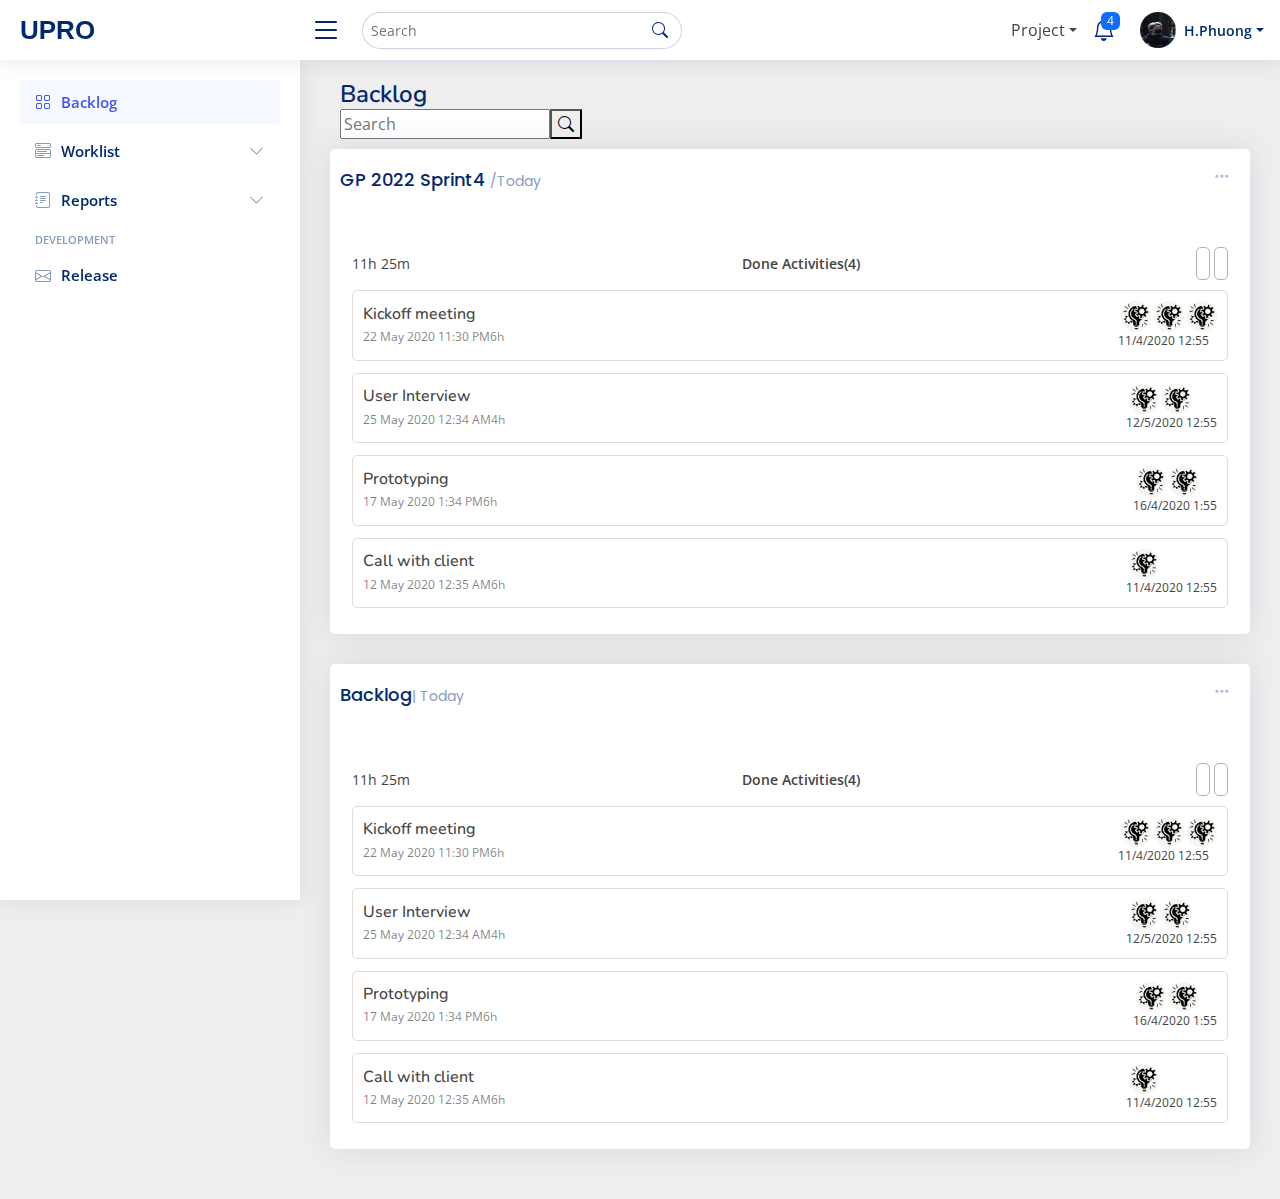
<file: NiceAdmin13/index.html>
<!DOCTYPE html>
<html lang="en">

<head>
  <meta charset="utf-8">
  <meta content="width=device-width, initial-scale=1.0" name="viewport">

  <title>Dashboard - NiceAdmin Bootstrap Template</title>
  <meta content="" name="description">
  <meta content="" name="keywords">

  <!-- Favicons -->
  <link href="assets/img/favicon.png" rel="icon">
  <link href="assets/img/apple-touch-icon.png" rel="apple-touch-icon">

  <!-- Google Fonts -->
  <link href="https://fonts.gstatic.com" rel="preconnect">
  <link href="https://fonts.googleapis.com/css?family=Open+Sans:300,300i,400,400i,600,600i,700,700i|Nunito:300,300i,400,400i,600,600i,700,700i|Poppins:300,300i,400,400i,500,500i,600,600i,700,700i" rel="stylesheet">

  <!-- Vendor CSS Files -->
  <link href="assets/vendor/bootstrap/css/bootstrap.min.css" rel="stylesheet">
  <link href="assets/vendor/bootstrap-icons/bootstrap-icons.css" rel="stylesheet">
  <link href="assets/vendor/boxicons/css/boxicons.min.css" rel="stylesheet">
  <link href="assets/vendor/quill/quill.snow.css" rel="stylesheet">
  <link href="assets/vendor/quill/quill.bubble.css" rel="stylesheet">
  <link href="assets/vendor/remixicon/remixicon.css" rel="stylesheet">
  <link href="assets/vendor/simple-datatables/style.css" rel="stylesheet">

  <!--  Main CSS File -->
  <link href="assets/css/style.css" rel="stylesheet">

</head>

<body>

  <!-- ======= Header ======= -->
  <header id="header" class="header fixed-top d-flex align-items-center">

    <div class="d-flex align-items-center justify-content-between">
      <a href="index.html" class="logo d-flex align-items-center">
        <span class="d-none d-lg-block">UPRO</span>
      </a>
      <i class="bi bi-list toggle-sidebar-btn"></i>
    </div><!-- End Logo -->

    <div class="search-bar">
      <form class="search-form d-flex align-items-center" method="POST" action="#">
        <input type="text" name="query" placeholder="Search" title="Enter search keyword">
        <button type="submit" title="Search"><i class="bi bi-search"></i></button>
      </form>
    </div><!-- End Search Bar -->

    <nav class="header-nav ms-auto">
      <ul class="d-flex align-items-center">

        <li class="nav-item d-block d-lg-none">
          <a class="nav-link nav-icon search-bar-toggle " href="#">
            <i class="bi bi-search"></i>
          </a>
        </li><!-- End Search Icon-->
        <li class="nav-item dropdown pe-3">
        <a class="nav-link nav-project d-flex align-items-center pe-0" href="#" data-bs-toggle="dropdown">
        <span class="d-none d-md-block dropdown-toggle ps-2">Project</span>
        </a>

       <a class="name project" href="project-homepage.html">
        <ul class="dropdown-menu dropdown-menu-end dropdown-menu-arrow project">
        <li class="navbar-heading">Recent</li>
          <li class="dropdown-header">
            <span>Name of project</span>
          </li>
          <li>
            <a class="dropdown-item d-flex align-items-center" href="view-project.html">
              <i class="bi bi-person"></i>
              <span>Your Project</span>
            </a>
          </li>
          <li>
            <hr class="dropdown-divider">
          </li>

          <li>
            <a class="dropdown-item d-flex align-items-center" href="create-project.html">
              <i class="bi bi-gear"></i>
              <span>Create Project</span>
            </a>
          </li>
        </ul>
       </a>
        <li>
        <li class="nav-item dropdown">

          <a class="nav-link nav-icon" href="#" data-bs-toggle="dropdown">
            <i class="bi bi-bell"></i>
            <span class="badge bg-primary badge-number">4</span>
          </a><!-- End Notification Icon -->

          <ul class="dropdown-menu dropdown-menu-end dropdown-menu-arrow notifications">
            <li class="dropdown-header">
              You have 4 new notifications
              <a href="#"><span class="badge rounded-pill bg-primary p-2 ms-2">View all</span></a>
            </li>
            <li>
              <hr class="dropdown-divider">
            </li>

            <li class="notification-item">
              <i class="bi bi-exclamation-circle text-warning"></i>
              <div>
                <h4>Lorem Ipsum</h4>
                <p>Quae dolorem earum veritatis oditseno</p>
                <p>30 min. ago</p>
              </div>
            </li>

            <li>
              <hr class="dropdown-divider">
            </li>

            <li class="notification-item">
              <i class="bi bi-x-circle text-danger"></i>
              <div>
                <h4>Atque rerum nesciunt</h4>
                <p>Quae dolorem earum veritatis oditseno</p>
                <p>1 hr. ago</p>
              </div>
            </li>

            <li>
              <hr class="dropdown-divider">
            </li>

            <li class="notification-item">
              <i class="bi bi-check-circle text-success"></i>
              <div>
                <h4>Sit rerum fuga</h4>
                <p>Quae dolorem earum veritatis oditseno</p>
                <p>2 hrs. ago</p>
              </div>
            </li>

            <li>
              <hr class="dropdown-divider">
            </li>

            <li class="notification-item">
              <i class="bi bi-info-circle text-primary"></i>
              <div>
                <h4>Dicta reprehenderit</h4>
                <p>Quae dolorem earum veritatis oditseno</p>
                <p>4 hrs. ago</p>
              </div>
            </li>

            <li>
              <hr class="dropdown-divider">
            </li>
            <li class="dropdown-footer">
              <a href="#">Show all notifications</a>
            </li>

          </ul><!-- End Notification Dropdown Items -->

        </li><!-- End Notification Nav -->


        <li class="nav-item dropdown pe-3">

          <a class="nav-link nav-profile d-flex align-items-center pe-0" href="#" data-bs-toggle="dropdown">
            <img src="assets/img/profile1.png" alt="Profile" class="rounded-circle">
            <span class="d-none d-md-block dropdown-toggle ps-2">H.Phuong</span>
          </a><!-- End Profile Iamge Icon -->

          <ul class="dropdown-menu dropdown-menu-end dropdown-menu-arrow profile">
            <li class="dropdown-header">
              <h6>Hoai Phuong</h6>
              <span>Web Designer</span>
            </li>
            <li>
              <hr class="dropdown-divider">
            </li>

            <li>
              <a class="dropdown-item d-flex align-items-center" href="users-profile.html">
                <i class="bi bi-person"></i>
                <span>My Profile</span>
              </a>
            </li>
            <li>
              <hr class="dropdown-divider">
            </li>

            <li>
              <a class="dropdown-item d-flex align-items-center" href="users-profile.html">
                <i class="bi bi-gear"></i>
                <span>Account Settings</span>
              </a>
            </li>
            <li>
              <hr class="dropdown-divider">
            </li>

            <li>
              <a class="dropdown-item d-flex align-items-center" href="pages-faq.html">
                <i class="bi bi-question-circle"></i>
                <span>Need Help?</span>
              </a>
            </li>
            <li>
              <hr class="dropdown-divider">
            </li>

            <li>
              <a class="dropdown-item d-flex align-items-center" href="pages-login.html">
                <i class="bi bi-box-arrow-right"></i>
                <span>Sign Out</span>
              </a>
            </li>

          </ul><!-- End Profile Dropdown Items -->
        </li><!-- End Profile Nav -->

      </ul>
    </nav><!-- End Icons Navigation -->

  </header><!-- End Header -->

  <!-- ======= Sidebar ======= -->
  <aside id="sidebar" class="sidebar">

    <ul class="sidebar-nav" id="sidebar-nav">

      <li class="nav-item">
        <a class="nav-link " href="index.html">
          <i class="bi bi-grid"></i>
          <span>Backlog</span>
        </a>
      </li><!-- End Dashboard Nav -->

      <li class="nav-item">
        <a class="nav-link collapsed" data-bs-target="#components-nav" data-bs-toggle="collapse" href="index.html">
          <i class="bi bi-menu-button-wide"></i><span>Worklist</span><i class="bi bi-chevron-down ms-auto"></i>
        </a>
        
      </li><!-- End Components Nav -->

      <li class="nav-item">
        <a class="nav-link collapsed" data-bs-target="#forms-nav" data-bs-toggle="collapse" href="index.html">
          <i class="bi bi-journal-text"></i><span>Reports</span><i class="bi bi-chevron-down ms-auto"></i>
        </a>
      </li><!-- End Forms Nav -->


      <li class="nav-heading">Development</li>
      <li class="nav-item">
        <a class="nav-link collapsed" href="pages-contact.html">
          <i class="bi bi-envelope"></i>
          <span>Release</span>
        </a>
      </li><!-- End Release Page Nav -->


    </ul>

  </aside><!-- End Sidebar-->

  <main id="main" class="main">

  <div class="pagetitle">
      <h1>Backlog</h1>
    <div class="search-bar1">
      <form class="search-form d-flex align-items-center" method="POST" action="#">
        <input type="text" name="query" placeholder="Search" title="Enter search keyword">
        <button type="submit" title="Search"><i class="bi bi-search"></i></button>
      </form>
    </div>
  </div>
    
    <section class="section dashboard">
      <div class="row">

            <!-- Reports -->
            <div class="col-12">
              <div class="card">

                <div class="filter">
                  <a class="icon" href="#" data-bs-toggle="dropdown"><i class="bi bi-three-dots"></i></a>
                  <ul class="dropdown-menu dropdown-menu-end dropdown-menu-arrow">
                    <li class="dropdown-header text-start">
                      <h6>Filter</h6>
                    </li>

                    <li><a class="dropdown-item" href="#">Today</a></li>
                    <li><a class="dropdown-item" href="#">This Month</a></li>
                    <li><a class="dropdown-item" href="#">This Year</a></li>
                  </ul>
                </div>

                <div class="card-body">
                  <h5 class="card-title">GP 2022 Sprint4 <span>/Today</span></h5>

                  <!-- Line Chart -->
                  <div class="container mt-5">
                    <div class="row">
                        <div class="col-md-12">
                            <div class="d-flex justify-content-between align-items-center activity">
                                <div><i class="fa fa-clock-o"></i><span class="ml-2">11h 25m</span></div>
                                <div><span class="activity-done">Done Activities(4)</span></div>
                                <div class="icons"><i class="fa fa-search"></i><i class="fa fa-ellipsis-h"></i></div>
                            </div>
                            <div class="mt-3">
                                <ul class="list list-inline">
                                    <li class="d-flex justify-content-between">
                                        <div class="d-flex flex-row align-items-center"><i class="fa fa-check-circle checkicon"></i>
                                            <div class="ml-2">
                                                <h6 class="mb-0">Kickoff meeting</h6>
                                                <div class="d-flex flex-row mt-1 text-black-50 date-time">
                                                    <div><i class="fa fa-calendar-o"></i><span class="ml-2">22 May 2020 11:30 PM</span></div>
                                                    <div class="ml-3"><i class="fa fa-clock-o"></i><span class="ml-2">6h</span></div>
                                                </div>
                                            </div>
                                        </div>
                                        <div class="d-flex flex-row align-items-center">
                                            <div class="d-flex flex-column mr-2">
                                                <div class="profile-image"><img class="rounded-circle" src="assets/img/123image.jpg" width="30"><img class="rounded-circle" src="assets/img/123image.jpg" width="30"><img class="rounded-circle" src="assets/img/123image.jpg" width="30"></div><span class="date-time">11/4/2020 12:55</span></div>
                                            <i
                                                class="fa fa-ellipsis-h"></i>
                                        </div>
                                    </li>
                                    <li class="d-flex justify-content-between">
                                        <div class="d-flex flex-row align-items-center"><i class="fa fa-check-circle checkicon"></i>
                                            <div class="ml-2">
                                                <h6 class="mb-0">User Interview</h6>
                                                <div class="d-flex flex-row mt-1 text-black-50 date-time">
                                                    <div><i class="fa fa-calendar-o"></i><span class="ml-2">25 May 2020 12:34 AM</span></div>
                                                    <div class="ml-3"><i class="fa fa-clock-o"></i><span class="ml-2">4h</span></div>
                                                </div>
                                            </div>
                                        </div>
                                        <div class="d-flex flex-row align-items-center">
                                            <div class="d-flex flex-column mr-2">
                                                <div class="profile-image"><img class="rounded-circle" src="assets/img/123image.jpg" width="30"><img class="rounded-circle" src="assets/img/123image.jpg" width="30"></div><span class="date-time">12/5/2020 12:55</span></div><i class="fa fa-ellipsis-h"></i></div>
                                    </li>
                                    <li class="d-flex justify-content-between">
                                        <div class="d-flex flex-row align-items-center"><i class="fa fa-check-circle checkicon"></i>
                                            <div class="ml-2">
                                                <h6 class="mb-0">Prototyping</h6>
                                                <div class="d-flex flex-row mt-1 text-black-50 date-time">
                                                    <div><i class="fa fa-calendar-o"></i><span class="ml-2">17 May 2020 1:34 PM</span></div>
                                                    <div class="ml-3"><i class="fa fa-clock-o"></i><span class="ml-2">6h</span></div>
                                                </div>
                                            </div>
                                        </div>
                                        <div class="d-flex flex-row align-items-center">
                                            <div class="d-flex flex-column mr-2">
                                                <div class="profile-image"><img class="rounded-circle" src="assets/img/123image.jpg" width="30"><img class="rounded-circle" src="assets/img/123image.jpg" width="30"></div><span class="date-time">16/4/2020 1:55</span></div><i class="fa fa-ellipsis-h"></i></div>
                                    </li>
                                    <li class="d-flex justify-content-between">
                                        <div class="d-flex flex-row align-items-center"><i class="fa fa-check-circle checkicon"></i>
                                            <div class="ml-2">
                                                <h6 class="mb-0">Call with client</h6>
                                                <div class="d-flex flex-row mt-1 text-black-50 date-time">
                                                    <div><i class="fa fa-calendar-o"></i><span class="ml-2">12 May 2020 12:35 AM</span></div>
                                                    <div class="ml-3"><i class="fa fa-clock-o"></i><span class="ml-2">6h</span></div>
                                                </div>
                                            </div>
                                        </div>
                                        <div class="d-flex flex-row align-items-center">
                                            <div class="d-flex flex-column mr-2">
                                                <div class="profile-image"><img class="rounded-circle" src="assets/img/123image.jpg" width="30"></div><span class="date-time">11/4/2020 12:55</span></div><i class="fa fa-ellipsis-h"></i></div>
                                    </li>
                                </ul>
                            </div>
                        </div>
                    </div>
                </div>

              </div>
            </div><!-- End Reports -->

            <!-- Recent Sales -->
            <div class="col-12">
              <div class="card recent-sales overflow-auto">

                <div class="filter">
                  <a class="icon" href="#" data-bs-toggle="dropdown"><i class="bi bi-three-dots"></i></a>
                  <ul class="dropdown-menu dropdown-menu-end dropdown-menu-arrow">
                    <li class="dropdown-header text-start">
                      <h6>Filter</h6>
                    </li>

                    <li><a class="dropdown-item" href="#">Today</a></li>
                    <li><a class="dropdown-item" href="#">This Month</a></li>
                    <li><a class="dropdown-item" href="#">This Year</a></li>
                  </ul>
                </div>

                <div class="card-body">
                  <h5 class="card-title">Backlog<span>| Today</span></h5>

                  <div class="container mt-5">
                    <div class="row">
                        <div class="col-md-12">
                            <div class="d-flex justify-content-between align-items-center activity">
                                <div><i class="fa fa-clock-o"></i><span class="ml-2">11h 25m</span></div>
                                <div><span class="activity-done">Done Activities(4)</span></div>
                                <div class="icons"><i class="fa fa-search"></i><i class="fa fa-ellipsis-h"></i></div>
                            </div>
                            <div class="mt-3">
                                <ul class="list list-inline">
                                    <li class="d-flex justify-content-between">
                                        <div class="d-flex flex-row align-items-center"><i class="fa fa-check-circle checkicon"></i>
                                            <div class="ml-2">
                                                <h6 class="mb-0">Kickoff meeting</h6>
                                                <div class="d-flex flex-row mt-1 text-black-50 date-time">
                                                    <div><i class="fa fa-calendar-o"></i><span class="ml-2">22 May 2020 11:30 PM</span></div>
                                                    <div class="ml-3"><i class="fa fa-clock-o"></i><span class="ml-2">6h</span></div>
                                                </div>
                                            </div>
                                        </div>
                                        <div class="d-flex flex-row align-items-center">
                                            <div class="d-flex flex-column mr-2">
                                                <div class="profile-image"><img class="rounded-circle" src="assets/img/123image.jpg" width="30"><img class="rounded-circle" src="assets/img/123image.jpg" width="30"><img class="rounded-circle" src="assets/img/123image.jpg" width="30"></div><span class="date-time">11/4/2020 12:55</span></div>
                                            <i
                                                class="fa fa-ellipsis-h"></i>
                                        </div>
                                    </li>
                                    <li class="d-flex justify-content-between">
                                        <div class="d-flex flex-row align-items-center"><i class="fa fa-check-circle checkicon"></i>
                                            <div class="ml-2">
                                                <h6 class="mb-0">User Interview</h6>
                                                <div class="d-flex flex-row mt-1 text-black-50 date-time">
                                                    <div><i class="fa fa-calendar-o"></i><span class="ml-2">25 May 2020 12:34 AM</span></div>
                                                    <div class="ml-3"><i class="fa fa-clock-o"></i><span class="ml-2">4h</span></div>
                                                </div>
                                            </div>
                                        </div>
                                        <div class="d-flex flex-row align-items-center">
                                            <div class="d-flex flex-column mr-2">
                                                <div class="profile-image"><img class="rounded-circle" src="assets/img/123image.jpg" width="30"><img class="rounded-circle" src="assets/img/123image.jpg" width="30"></div><span class="date-time">12/5/2020 12:55</span></div><i class="fa fa-ellipsis-h"></i></div>
                                    </li>
                                    <li class="d-flex justify-content-between">
                                        <div class="d-flex flex-row align-items-center"><i class="fa fa-check-circle checkicon"></i>
                                            <div class="ml-2">
                                                <h6 class="mb-0">Prototyping</h6>
                                                <div class="d-flex flex-row mt-1 text-black-50 date-time">
                                                    <div><i class="fa fa-calendar-o"></i><span class="ml-2">17 May 2020 1:34 PM</span></div>
                                                    <div class="ml-3"><i class="fa fa-clock-o"></i><span class="ml-2">6h</span></div>
                                                </div>
                                            </div>
                                        </div>
                                        <div class="d-flex flex-row align-items-center">
                                            <div class="d-flex flex-column mr-2">
                                                <div class="profile-image"><img class="rounded-circle" src="assets/img/123image.jpg" width="30"><img class="rounded-circle" src="assets/img/123image.jpg" width="30"></div><span class="date-time">16/4/2020 1:55</span></div><i class="fa fa-ellipsis-h"></i></div>
                                    </li>
                                    <li class="d-flex justify-content-between">
                                        <div class="d-flex flex-row align-items-center"><i class="fa fa-check-circle checkicon"></i>
                                            <div class="ml-2">
                                                <h6 class="mb-0">Call with client</h6>
                                                <div class="d-flex flex-row mt-1 text-black-50 date-time">
                                                    <div><i class="fa fa-calendar-o"></i><span class="ml-2">12 May 2020 12:35 AM</span></div>
                                                    <div class="ml-3"><i class="fa fa-clock-o"></i><span class="ml-2">6h</span></div>
                                                </div>
                                            </div>
                                        </div>
                                        <div class="d-flex flex-row align-items-center">
                                            <div class="d-flex flex-column mr-2">
                                                <div class="profile-image"><img class="rounded-circle" src="assets/img/123image.jpg" width="30"></div><span class="date-time">11/4/2020 12:55</span></div><i class="fa fa-ellipsis-h"></i></div>
                                    </li>
                                </ul>
                            </div>
                        </div>
                    </div>
                </div>

                </div>

              </div>
            </div><!-- End Recent Sales -->

           

          </div>
        </div><!-- End Left side columns -->

<!-- end of kanban-->

        <!-- Right side columns -->
        
      </div>
    </section>

  </main><!-- End #main -->

 

  <a href="#" class="back-to-top d-flex align-items-center justify-content-center"><i class="bi bi-arrow-up-short"></i></a>

  <!-- Vendor JS Files -->
  <script src="assets/vendor/apexcharts/apexcharts.min.js"></script>
  <script src="assets/vendor/bootstrap/js/bootstrap.bundle.min.js"></script>
  <script src="assets/vendor/chart.js/chart.min.js"></script>
  <script src="assets/vendor/echarts/echarts.min.js"></script>
  <script src="assets/vendor/quill/quill.min.js"></script>
  <script src="assets/vendor/simple-datatables/simple-datatables.js"></script>
  <script src="assets/vendor/tinymce/tinymce.min.js"></script>
  <script src="assets/vendor/php-email-form/validate.js"></script>

  <!-- Template Main JS File -->
  <script src="assets/js/main.js"></script>

</body>

</html>
</file>
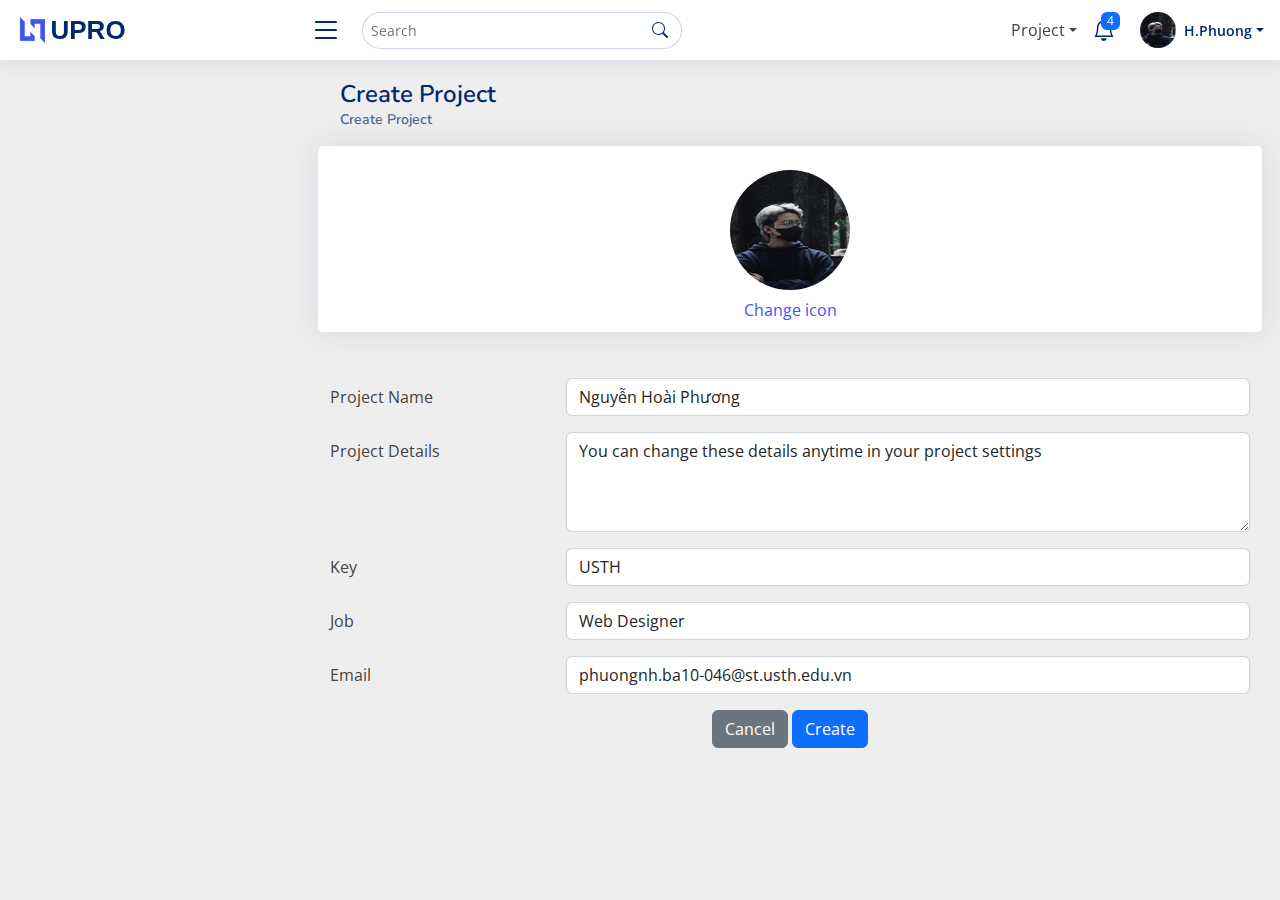
<file: NiceAdmin13/create-project.html>
<!DOCTYPE html>
<html lang="en">

<head>
  <meta charset="utf-8">
  <meta content="width=device-width, initial-scale=1.0" name="viewport">

  <title>Users / Profile - NiceAdmin Bootstrap Template</title>
  <meta content="" name="description">
  <meta content="" name="keywords">

  <!-- Favicons -->
  <link href="assets/img/favicon.png" rel="icon">
  <link href="assets/img/apple-touch-icon.png" rel="apple-touch-icon">

  <!-- Google Fonts -->
  <link href="https://fonts.gstatic.com" rel="preconnect">
  <link href="https://fonts.googleapis.com/css?family=Open+Sans:300,300i,400,400i,600,600i,700,700i|Nunito:300,300i,400,400i,600,600i,700,700i|Poppins:300,300i,400,400i,500,500i,600,600i,700,700i" rel="stylesheet">

  <!-- Vendor CSS Files -->
  <link href="assets/vendor/bootstrap/css/bootstrap.min.css" rel="stylesheet">
  <link href="assets/vendor/bootstrap-icons/bootstrap-icons.css" rel="stylesheet">
  <link href="assets/vendor/boxicons/css/boxicons.min.css" rel="stylesheet">
  <link href="assets/vendor/quill/quill.snow.css" rel="stylesheet">
  <link href="assets/vendor/quill/quill.bubble.css" rel="stylesheet">
  <link href="assets/vendor/remixicon/remixicon.css" rel="stylesheet">
  <link href="assets/vendor/simple-datatables/style.css" rel="stylesheet">

  <!--  Main CSS File -->
  <link href="assets/css/style.css" rel="stylesheet">

</head>
<body>

  <!-- ======= Header ======= -->
  <header id="header" class="header fixed-top d-flex align-items-center">

    <div class="d-flex align-items-center justify-content-between">
      <a href="index.html" class="logo d-flex align-items-center">
        <img src="assets/img/logo.png" alt="">
        <span class="d-none d-lg-block">UPRO</span>
      </a>
      <i class="bi bi-list toggle-sidebar-btn"></i>
    </div><!-- End Logo -->

    <div class="search-bar">
      <form class="search-form d-flex align-items-center" method="POST" action="#">
        <input type="text" name="query" placeholder="Search" title="Enter search keyword">
        <button type="submit" title="Search"><i class="bi bi-search"></i></button>
      </form>
    </div><!-- End Search Bar -->

    <nav class="header-nav ms-auto">
      <ul class="d-flex align-items-center">

        <li class="nav-item d-block d-lg-none">
          <a class="nav-link nav-icon search-bar-toggle " href="#">
            <i class="bi bi-search"></i>
          </a>
        </li><!-- End Search Icon-->

        <li class="nav-item dropdown pe-3">
          <a class="nav-link nav-project d-flex align-items-center pe-0" href="#" data-bs-toggle="dropdown">
          <span class="d-none d-md-block dropdown-toggle ps-2">Project</span>
          </a>
  
         <a class="name project" href="project-homepage.html">
          <ul class="dropdown-menu dropdown-menu-end dropdown-menu-arrow project">
          <li class="navbar-heading">Recent</li>
            <li class="dropdown-header">
              <span>Name of project</span>
            </li>
            <li>
              <a class="dropdown-item d-flex align-items-center" href="view-project.html">
                <i class="bi bi-person"></i>
                <span>Your Project</span>
              </a>
            </li>
            <li>
              <hr class="dropdown-divider">
            </li>
  
            <li>
              <a class="dropdown-item d-flex align-items-center" href="users-profile.html">
                <i class="bi bi-gear"></i>
                <span>Create Project</span>
              </a>
            </li>
          </ul>
         </a>
        
        <li class="nav-item dropdown">

          <a class="nav-link nav-icon" href="#" data-bs-toggle="dropdown">
            <i class="bi bi-bell"></i>
            <span class="badge bg-primary badge-number">4</span>
          </a><!-- End Notification Icon -->

          <!-- Back-end for notification -->
          <ul class="dropdown-menu dropdown-menu-end dropdown-menu-arrow notifications">
            <li class="dropdown-header">
              You have 4 new notifications
              <a href="#"><span class="badge rounded-pill bg-primary p-2 ms-2">View all</span></a>
            </li>
            <li>
              <hr class="dropdown-divider">
            </li>

            <li class="notification-item">
              <i class="bi bi-exclamation-circle text-warning"></i>
              <div>
                <h4>Lorem Ipsum</h4>
                <p>Quae dolorem earum veritatis oditseno</p>
                <p>30 min. ago</p>
              </div>
            </li>

            <li>
              <hr class="dropdown-divider">
            </li>

            <li class="notification-item">
              <i class="bi bi-x-circle text-danger"></i>
              <div>
                <h4>Atque rerum nesciunt</h4>
                <p>Quae dolorem earum veritatis oditseno</p>
                <p>1 hr. ago</p>
              </div>
            </li>

            <li>
              <hr class="dropdown-divider">
            </li>

            <li class="notification-item">
              <i class="bi bi-check-circle text-success"></i>
              <div>
                <h4>Sit rerum fuga</h4>
                <p>Quae dolorem earum veritatis oditseno</p>
                <p>2 hrs. ago</p>
              </div>
            </li>

            <li>
              <hr class="dropdown-divider">
            </li>

            <li class="notification-item">
              <i class="bi bi-info-circle text-primary"></i>
              <div>
                <h4>Dicta reprehenderit</h4>
                <p>Quae dolorem earum veritatis oditseno</p>
                <p>4 hrs. ago</p>
              </div>
            </li>

            <li>
              <hr class="dropdown-divider">
            </li>
            <li class="dropdown-footer">
              <a href="#">Show all notifications</a>
            </li>

          </ul><!-- End Notification Dropdown Items -->

        </li><!-- End Notification Nav -->

        

        <li class="nav-item dropdown pe-3">

          <a class="nav-link nav-profile d-flex align-items-center pe-0" href="#" data-bs-toggle="dropdown">
            <img src="assets/img/profile1.png" alt="Profile" class="rounded-circle">
            <span class="d-none d-md-block dropdown-toggle ps-2">H.Phuong</span>
          </a><!-- End Profile Iamge Icon -->

          <ul class="dropdown-menu dropdown-menu-end dropdown-menu-arrow profile">
            <li class="dropdown-header">
              <h6>Hoai Phuong</h6>
              <span>Web Designer</span>
            </li>
            <li>
              <hr class="dropdown-divider">
            </li>

            <li>
              <a class="dropdown-item d-flex align-items-center" href="users-profile.html">
                <i class="bi bi-person"></i>
                <span>My Profile</span>
              </a>
            </li>
            <li>
              <hr class="dropdown-divider">
            </li>

            <li>
              <a class="dropdown-item d-flex align-items-center" href="users-profile.html">
                <i class="bi bi-gear"></i>
                <span>Account Settings</span>
              </a>
            </li>
            <li>
              <hr class="dropdown-divider">
            </li>

            <li>
              <a class="dropdown-item d-flex align-items-center" href="pages-faq.html">
                <i class="bi bi-question-circle"></i>
                <span>Need Help?</span>
              </a>
            </li>
            <li>
              <hr class="dropdown-divider">
            </li>

            <li>
              <a class="dropdown-item d-flex align-items-center" href="pages-login.html">
                <i class="bi bi-box-arrow-right"></i>
                <span>Sign Out</span>
              </a>
            </li>

          </ul><!-- End Profile Dropdown Items -->
        </li><!-- End Profile Nav -->

      </ul>
    </nav><!-- End Icons Navigation -->

  </header><!-- End Header -->

  <!-- ======= Sidebar ======= -->
 
  <main id="main" class="main">

    <div class="pagetitle">
      <h1>Create Project</h1>
      <nav>
        <ol class="breadcrumb">
          <li class="breadcrumb-item active">Create Project</li>
        </ol>
      </nav>
    </div><!-- End Page Title -->

                  <!-- Profile Edit Form -->
                  <form>
                    <div class="row mb-3">
                      <div class="card">
                        <div class="card-body profile-card pt-4 d-flex flex-column align-items-center">
                          <img src="assets/img/profile1.png" alt="Profile" class="rounded-circle">
                          <div class="social-links mt-2">
                            <a href = "#">Change  icon</a>
                          </div>
                        </div>
                      </div>
                    </div>

                    <div class="row mb-3">
                      <label for="fullName" class="col-md-4 col-lg-3 col-form-label">Project Name</label>
                      <div class="col-md-8 col-lg-9">
                        <input name="fullName" type="text" class="form-control" id="fullName" value="Nguyễn Hoài Phương"> <!-- Back end-->
                      </div>
                    </div>

                    <div class="row mb-3">
                      <label for="about" class="col-md-4 col-lg-3 col-form-label">Project Details</label>
                      <div class="col-md-8 col-lg-9">
                        <textarea name="about" class="form-control" id="about" style="height: 100px">You can change these details anytime in your project settings</textarea> <!-- Back end-->
                      </div>
                    </div>

                    <div class="row mb-3">
                      <label for="company" class="col-md-4 col-lg-3 col-form-label">Key</label>
                      <div class="col-md-8 col-lg-9">
                        <input name="company" type="text" class="form-control" id="company" value="USTH"> <!-- Back end-->
                      </div>
                    </div>

                    <div class="row mb-3">
                      <label for="Job" class="col-md-4 col-lg-3 col-form-label">Job</label>
                      <div class="col-md-8 col-lg-9">
                        <input name="job" type="text" class="form-control" id="Job" value="Web Designer"> <!-- Back end-->
                      </div>
                    </div>

                    <div class="row mb-3">
                      <label for="Email" class="col-md-4 col-lg-3 col-form-label">Email</label>
                      <div class="col-md-8 col-lg-9">
                        <input name="email" type="email" class="form-control" id="Email" value="phuongnh.ba10-046@st.usth.edu.vn">
                      </div>
                    </div>



                    <div class="text-center">
                       <a href ="#"><button type = "submit" class = "btn btn-secondary">Cancel</button></a>
                      <button type="submit" class="btn btn-primary">Create</button>
                    </div>
                  </form><!-- End Profile Edit Form -->

                </div>

                
              

            </div>
          </div>

        </div>
      </div>
    </section>

  </main><!-- End #main -->


  <a href="#" class="back-to-top d-flex align-items-center justify-content-center"><i class="bi bi-arrow-up-short"></i></a>

  <!-- Vendor JS Files -->
  <script src="assets/vendor/apexcharts/apexcharts.min.js"></script>
  <script src="assets/vendor/bootstrap/js/bootstrap.bundle.min.js"></script>
  <script src="assets/vendor/chart.js/chart.min.js"></script>
  <script src="assets/vendor/echarts/echarts.min.js"></script>
  <script src="assets/vendor/quill/quill.min.js"></script>
  <script src="assets/vendor/simple-datatables/simple-datatables.js"></script>
  <script src="assets/vendor/tinymce/tinymce.min.js"></script>
  <script src="assets/vendor/php-email-form/validate.js"></script>

  <!-- Template Main JS File -->
  <script src="assets/js/main.js"></script>

</body>

</html>
</file>
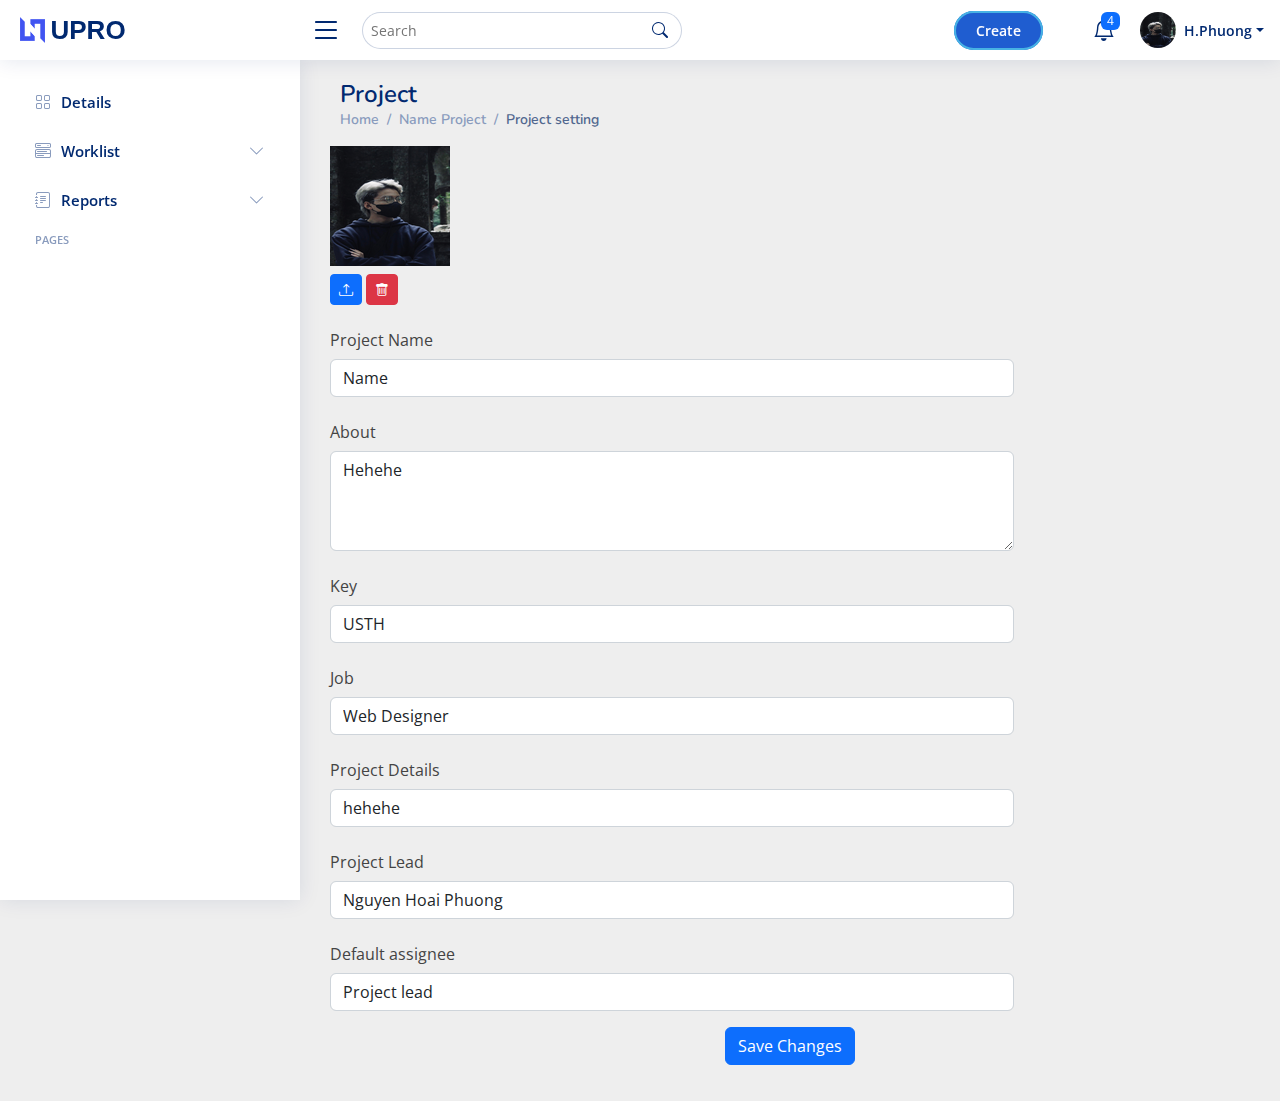
<file: NiceAdmin13/page-project-setting.html>
<!DOCTYPE html>
<html lang="en">

<head>
  <meta charset="utf-8">
  <meta content="width=device-width, initial-scale=1.0" name="viewport">

  <title>Users / Profile - NiceAdmin Bootstrap Template</title>
  <meta content="" name="description">
  <meta content="" name="keywords">

  <!-- Favicons -->
  <link href="assets/img/favicon.png" rel="icon">
  <link href="assets/img/apple-touch-icon.png" rel="apple-touch-icon">

  <!-- Google Fonts -->
  <link href="https://fonts.gstatic.com" rel="preconnect">
  <link href="https://fonts.googleapis.com/css?family=Open+Sans:300,300i,400,400i,600,600i,700,700i|Nunito:300,300i,400,400i,600,600i,700,700i|Poppins:300,300i,400,400i,500,500i,600,600i,700,700i" rel="stylesheet">

  <!-- Vendor CSS Files -->
  <link href="assets/vendor/bootstrap/css/bootstrap.min.css" rel="stylesheet">
  <link href="assets/vendor/bootstrap-icons/bootstrap-icons.css" rel="stylesheet">
  <link href="assets/vendor/boxicons/css/boxicons.min.css" rel="stylesheet">
  <link href="assets/vendor/quill/quill.snow.css" rel="stylesheet">
  <link href="assets/vendor/quill/quill.bubble.css" rel="stylesheet">
  <link href="assets/vendor/remixicon/remixicon.css" rel="stylesheet">
  <link href="assets/vendor/simple-datatables/style.css" rel="stylesheet">

  <!--  Main CSS File -->
  <link href="assets/css/style.css" rel="stylesheet">

</head>

<body>

  <!-- ======= Header ======= -->
  <header id="header" class="header fixed-top d-flex align-items-center">

    <div class="d-flex align-items-center justify-content-between">
      <a href="index.html" class="logo d-flex align-items-center">
        <img src="assets/img/logo.png" alt="">
        <span class="d-none d-lg-block">UPRO</span>
      </a>
      <i class="bi bi-list toggle-sidebar-btn"></i>
    </div><!-- End Logo -->

    <div class="search-bar">
      <form class="search-form d-flex align-items-center" method="POST" action="#">
        <input type="text" name="query" placeholder="Search" title="Enter search keyword">
        <button type="submit" title="Search"><i class="bi bi-search"></i></button>
      </form>
    </div><!-- End Search Bar -->

    <nav class="header-nav ms-auto">
      <ul class="d-flex align-items-center">

        <li class="nav-item d-block d-lg-none">
          <a class="nav-link nav-icon search-bar-toggle " href="#">
            <i class="bi bi-search"></i>
          </a>
        </li><!-- End Search Icon-->

        <li><a class="login scrollto" href="#about">Create</a></li>
        <li class="nav-item dropdown">

          <a class="nav-link nav-icon" href="#" data-bs-toggle="dropdown">
            <i class="bi bi-bell"></i>
            <span class="badge bg-primary badge-number">4</span>
          </a><!-- End Notification Icon -->

          <!-- Back-end for notification -->
          <ul class="dropdown-menu dropdown-menu-end dropdown-menu-arrow notifications">
            <li class="dropdown-header">
              You have 4 new notifications
              <a href="#"><span class="badge rounded-pill bg-primary p-2 ms-2">View all</span></a>
            </li>
            <li>
              <hr class="dropdown-divider">
            </li>

            <li class="notification-item">
              <i class="bi bi-exclamation-circle text-warning"></i>
              <div>
                <h4>Lorem Ipsum</h4>
                <p>Quae dolorem earum veritatis oditseno</p>
                <p>30 min. ago</p>
              </div>
            </li>

            <li>
              <hr class="dropdown-divider">
            </li>

            <li class="notification-item">
              <i class="bi bi-x-circle text-danger"></i>
              <div>
                <h4>Atque rerum nesciunt</h4>
                <p>Quae dolorem earum veritatis oditseno</p>
                <p>1 hr. ago</p>
              </div>
            </li>

            <li>
              <hr class="dropdown-divider">
            </li>

            <li class="notification-item">
              <i class="bi bi-check-circle text-success"></i>
              <div>
                <h4>Sit rerum fuga</h4>
                <p>Quae dolorem earum veritatis oditseno</p>
                <p>2 hrs. ago</p>
              </div>
            </li>

            <li>
              <hr class="dropdown-divider">
            </li>

            <li class="notification-item">
              <i class="bi bi-info-circle text-primary"></i>
              <div>
                <h4>Dicta reprehenderit</h4>
                <p>Quae dolorem earum veritatis oditseno</p>
                <p>4 hrs. ago</p>
              </div>
            </li>

            <li>
              <hr class="dropdown-divider">
            </li>
            <li class="dropdown-footer">
              <a href="#">Show all notifications</a>
            </li>

          </ul><!-- End Notification Dropdown Items -->

        </li><!-- End Notification Nav -->


        <li class="nav-item dropdown pe-3">

          <a class="nav-link nav-profile d-flex align-items-center pe-0" href="#" data-bs-toggle="dropdown">
            <img src="assets/img/profile1.png" alt="Profile" class="rounded-circle">
            <span class="d-none d-md-block dropdown-toggle ps-2">H.Phuong</span>
          </a><!-- End Profile Iamge Icon -->

          <ul class="dropdown-menu dropdown-menu-end dropdown-menu-arrow profile">
            <li class="dropdown-header">
              <h6>Hoai Phuong</h6>
              <span>Web Designer</span>
            </li>
            <li>
              <hr class="dropdown-divider">
            </li>

            <li>
              <a class="dropdown-item d-flex align-items-center" href="users-profile.html">
                <i class="bi bi-person"></i>
                <span>My Profile</span>
              </a>
            </li>
            <li>
              <hr class="dropdown-divider">
            </li>

            <li>
              <a class="dropdown-item d-flex align-items-center" href="users-profile.html">
                <i class="bi bi-gear"></i>
                <span>Account Settings</span>
              </a>
            </li>
            <li>
              <hr class="dropdown-divider">
            </li>

            <li>
              <a class="dropdown-item d-flex align-items-center" href="pages-faq.html">
                <i class="bi bi-question-circle"></i>
                <span>Need Help?</span>
              </a>
            </li>
            <li>
              <hr class="dropdown-divider">
            </li>

            <li>
              <a class="dropdown-item d-flex align-items-center" href="pages-login.html">
                <i class="bi bi-box-arrow-right"></i>
                <span>Sign Out</span>
              </a>
            </li>

          </ul><!-- End Profile Dropdown Items -->
        </li><!-- End Profile Nav -->

      </ul>
    </nav><!-- End Icons Navigation -->

  </header><!-- End Header -->

  <!-- ======= Sidebar ======= -->
  <aside id="sidebar" class="sidebar">

    <ul class="sidebar-nav" id="sidebar-nav">

      <li class="nav-item">
        <a class="nav-link collapsed" href="index.html">
          <i class="bi bi-grid"></i>
          <span>Details</span>
        </a>
      </li><!-- End Dashboard Nav -->

      <li class="nav-item">
        <a class="nav-link collapsed" data-bs-target="#components-nav" data-bs-toggle="collapse" href="#">
          <i class="bi bi-menu-button-wide"></i><span>Worklist</span><i class="bi bi-chevron-down ms-auto"></i>
        </a>
      </li><!-- End Components Nav -->

      <li class="nav-item">
        <a class="nav-link collapsed" data-bs-target="#forms-nav" data-bs-toggle="collapse" href="#">
          <i class="bi bi-journal-text"></i><span>Reports</span><i class="bi bi-chevron-down ms-auto"></i>
        </a>
        <ul id="forms-nav" class="nav-content collapse " data-bs-parent="#sidebar-nav">
          <li>
            <a href="forms-elements.html">
              <i class="bi bi-circle"></i><span>Form Elements</span>
            </a>
          </li>
          <li>
            <a href="forms-layouts.html">
              <i class="bi bi-circle"></i><span>Form Layouts</span>
            </a>
          </li>
          <li>
            <a href="forms-editors.html">
              <i class="bi bi-circle"></i><span>Form Editors</span>
            </a>
          </li>
          <li>
            <a href="forms-validation.html">
              <i class="bi bi-circle"></i><span>Form Validation</span>
            </a>
          </li>
        </ul>
      </li><!-- End Forms Nav -->


      <li class="nav-heading">Pages</li>
    </ul>

  </aside><!-- End Sidebar-->

  <main id="main" class="main">

    <div class="pagetitle">
      <h1>Project</h1>
      <nav>
        <ol class="breadcrumb">
          <li class="breadcrumb-item"><a href="index.html">Home</a></li>
          <li class="breadcrumb-item">Name Project</li>
          <li class="breadcrumb-item active">Project setting</li>
        </ol>
      </nav>
    </div><!-- End Page Title -->
                  <!-- Profile Edit Form -->
                  <form>
                    <div class="row mb-3">
                      <div class="col-md-8 col-lg-9">
                        <img src="assets/img/profile1.png"  alt="Icon">
                        <div class="pt-2">
                          <a href="#" class="btn btn-primary btn-sm" title="Upload new profile image"><i class="bi bi-upload"></i></a>
                          <a href="#" class="btn btn-danger btn-sm" title="Remove my profile image"><i class="bi bi-trash"></i></a>
                        </div>
                      </div>
                    </div>

                    <div class="row mb-3">
                      <label for="fullName" class="col-md-4 col-lg-6 col-form-label">Project Name</label>
                      <div class="col-md-8 col-lg-9">
                        <input name="fullName" type="text" class="form-control" id="fullName" value="Name"> <!-- Back end-->
                      </div>
                    </div>

                    <div class="row mb-3">
                      <label for="about" class="col-md-4 col-lg-6 col-form-label">About</label>
                      <div class="col-md-8 col-lg-9">
                        <textarea name="about" class="form-control" id="about" style="height: 100px">Hehehe</textarea> <!-- Back end-->
                      </div>
                    </div>

                    <div class="row mb-3">
                      <label for="company" class="col-md-4 col-lg-6 col-form-label">Key</label>
                      <div class="col-md-8 col-lg-9">
                        <input name="company" type="text" class="form-control" id="company" value="USTH"> <!-- Back end-->
                      </div>
                    </div>

                    <div class="row mb-3">
                      <label for="Job" class="col-md-4 col-lg-6 col-form-label">Job</label>
                      <div class="col-md-8 col-lg-9">
                        <input name="job" type="text" class="form-control" id="Job" value="Web Designer"> <!-- Back end-->
                      </div>
                    </div>

                    <div class="row mb-3">
                      <label for="Email" class="col-md-4 col-lg-6 col-form-label">Project Details</label>
                      <div class="col-md-8 col-lg-9">
                        <input name="email" type="text" class="form-control" id="Email" value="hehehe">
                      </div>
                    </div>


                    <div class="row mb-3">
                      <label for="Facebook" class="col-md-4 col-lg-6 col-form-label">Project Lead</label>
                      <div class="col-md-8 col-lg-9">
                        <input name="facebook" type="text" class="form-control" id="Facebook" value="Nguyen Hoai Phuong">
                      </div>
                    </div>

                    <div class="row mb-3">
                      <label for="Instagram" class="col-md-4 col-lg-6 col-form-label">Default assignee</label>
                      <div class="col-md-8 col-lg-9">
                        <select type="text" class="form-control">
                          <option value ="Project Lead">Project lead</option>
                          <option value ="Unassigned">Unassigned</option>
                          </select>
                      </div>
                    </div>

                    <div class="text-center">
                      <button type="submit" class="btn btn-primary">Save Changes</button>
                    </div>
                  </form><!-- End Profile Edit Form -->

                </div>

                <div class="tab-pane fade pt-3" id="profile-settings">


                </div>

              </div><!-- End Bordered Tabs -->

            </div>
          </div>

        </div>
      </div>
    </section>

  </main><!-- End #main -->


  <a href="#" class="back-to-top d-flex align-items-center justify-content-center"><i class="bi bi-arrow-up-short"></i></a>

  <!-- Vendor JS Files -->
  <script src="assets/vendor/apexcharts/apexcharts.min.js"></script>
  <script src="assets/vendor/bootstrap/js/bootstrap.bundle.min.js"></script>
  <script src="assets/vendor/chart.js/chart.min.js"></script>
  <script src="assets/vendor/echarts/echarts.min.js"></script>
  <script src="assets/vendor/quill/quill.min.js"></script>
  <script src="assets/vendor/simple-datatables/simple-datatables.js"></script>
  <script src="assets/vendor/tinymce/tinymce.min.js"></script>
  <script src="assets/vendor/php-email-form/validate.js"></script>

  <!-- Template Main JS File -->
  <script src="assets/js/main.js"></script>

</body>

</html>
</file>
<file: NiceAdmin13/assets/vendor/quill/quill.snow.css>
/*!
 * Quill Editor v1.3.7
 * https://quilljs.com/
 * Copyright (c) 2014, Jason Chen
 * Copyright (c) 2013, salesforce.com
 */
.ql-container {
  box-sizing: border-box;
  font-family: Helvetica, Arial, sans-serif;
  font-size: 13px;
  height: 100%;
  margin: 0px;
  position: relative;
}
.ql-container.ql-disabled .ql-tooltip {
  visibility: hidden;
}
.ql-container.ql-disabled .ql-editor ul[data-checked] > li::before {
  pointer-events: none;
}
.ql-clipboard {
  left: -100000px;
  height: 1px;
  overflow-y: hidden;
  position: absolute;
  top: 50%;
}
.ql-clipboard p {
  margin: 0;
  padding: 0;
}
.ql-editor {
  box-sizing: border-box;
  line-height: 1.42;
  height: 100%;
  outline: none;
  overflow-y: auto;
  padding: 12px 15px;
  tab-size: 4;
  -moz-tab-size: 4;
  text-align: left;
  white-space: pre-wrap;
  word-wrap: break-word;
}
.ql-editor > * {
  cursor: text;
}
.ql-editor p,
.ql-editor ol,
.ql-editor ul,
.ql-editor pre,
.ql-editor blockquote,
.ql-editor h1,
.ql-editor h2,
.ql-editor h3,
.ql-editor h4,
.ql-editor h5,
.ql-editor h6 {
  margin: 0;
  padding: 0;
  counter-reset: list-1 list-2 list-3 list-4 list-5 list-6 list-7 list-8 list-9;
}
.ql-editor ol,
.ql-editor ul {
  padding-left: 1.5em;
}
.ql-editor ol > li,
.ql-editor ul > li {
  list-style-type: none;
}
.ql-editor ul > li::before {
  content: '\2022';
}
.ql-editor ul[data-checked=true],
.ql-editor ul[data-checked=false] {
  pointer-events: none;
}
.ql-editor ul[data-checked=true] > li *,
.ql-editor ul[data-checked=false] > li * {
  pointer-events: all;
}
.ql-editor ul[data-checked=true] > li::before,
.ql-editor ul[data-checked=false] > li::before {
  color: #777;
  cursor: pointer;
  pointer-events: all;
}
.ql-editor ul[data-checked=true] > li::before {
  content: '\2611';
}
.ql-editor ul[data-checked=false] > li::before {
  content: '\2610';
}
.ql-editor li::before {
  display: inline-block;
  white-space: nowrap;
  width: 1.2em;
}
.ql-editor li:not(.ql-direction-rtl)::before {
  margin-left: -1.5em;
  margin-right: 0.3em;
  text-align: right;
}
.ql-editor li.ql-direction-rtl::before {
  margin-left: 0.3em;
  margin-right: -1.5em;
}
.ql-editor ol li:not(.ql-direction-rtl),
.ql-editor ul li:not(.ql-direction-rtl) {
  padding-left: 1.5em;
}
.ql-editor ol li.ql-direction-rtl,
.ql-editor ul li.ql-direction-rtl {
  padding-right: 1.5em;
}
.ql-editor ol li {
  counter-reset: list-1 list-2 list-3 list-4 list-5 list-6 list-7 list-8 list-9;
  counter-increment: list-0;
}
.ql-editor ol li:before {
  content: counter(list-0, decimal) '. ';
}
.ql-editor ol li.ql-indent-1 {
  counter-increment: list-1;
}
.ql-editor ol li.ql-indent-1:before {
  content: counter(list-1, lower-alpha) '. ';
}
.ql-editor ol li.ql-indent-1 {
  counter-reset: list-2 list-3 list-4 list-5 list-6 list-7 list-8 list-9;
}
.ql-editor ol li.ql-indent-2 {
  counter-increment: list-2;
}
.ql-editor ol li.ql-indent-2:before {
  content: counter(list-2, lower-roman) '. ';
}
.ql-editor ol li.ql-indent-2 {
  counter-reset: list-3 list-4 list-5 list-6 list-7 list-8 list-9;
}
.ql-editor ol li.ql-indent-3 {
  counter-increment: list-3;
}
.ql-editor ol li.ql-indent-3:before {
  content: counter(list-3, decimal) '. ';
}
.ql-editor ol li.ql-indent-3 {
  counter-reset: list-4 list-5 list-6 list-7 list-8 list-9;
}
.ql-editor ol li.ql-indent-4 {
  counter-increment: list-4;
}
.ql-editor ol li.ql-indent-4:before {
  content: counter(list-4, lower-alpha) '. ';
}
.ql-editor ol li.ql-indent-4 {
  counter-reset: list-5 list-6 list-7 list-8 list-9;
}
.ql-editor ol li.ql-indent-5 {
  counter-increment: list-5;
}
.ql-editor ol li.ql-indent-5:before {
  content: counter(list-5, lower-roman) '. ';
}
.ql-editor ol li.ql-indent-5 {
  counter-reset: list-6 list-7 list-8 list-9;
}
.ql-editor ol li.ql-indent-6 {
  counter-increment: list-6;
}
.ql-editor ol li.ql-indent-6:before {
  content: counter(list-6, decimal) '. ';
}
.ql-editor ol li.ql-indent-6 {
  counter-reset: list-7 list-8 list-9;
}
.ql-editor ol li.ql-indent-7 {
  counter-increment: list-7;
}
.ql-editor ol li.ql-indent-7:before {
  content: counter(list-7, lower-alpha) '. ';
}
.ql-editor ol li.ql-indent-7 {
  counter-reset: list-8 list-9;
}
.ql-editor ol li.ql-indent-8 {
  counter-increment: list-8;
}
.ql-editor ol li.ql-indent-8:before {
  content: counter(list-8, lower-roman) '. ';
}
.ql-editor ol li.ql-indent-8 {
  counter-reset: list-9;
}
.ql-editor ol li.ql-indent-9 {
  counter-increment: list-9;
}
.ql-editor ol li.ql-indent-9:before {
  content: counter(list-9, decimal) '. ';
}
.ql-editor .ql-indent-1:not(.ql-direction-rtl) {
  padding-left: 3em;
}
.ql-editor li.ql-indent-1:not(.ql-direction-rtl) {
  padding-left: 4.5em;
}
.ql-editor .ql-indent-1.ql-direction-rtl.ql-align-right {
  padding-right: 3em;
}
.ql-editor li.ql-indent-1.ql-direction-rtl.ql-align-right {
  padding-right: 4.5em;
}
.ql-editor .ql-indent-2:not(.ql-direction-rtl) {
  padding-left: 6em;
}
.ql-editor li.ql-indent-2:not(.ql-direction-rtl) {
  padding-left: 7.5em;
}
.ql-editor .ql-indent-2.ql-direction-rtl.ql-align-right {
  padding-right: 6em;
}
.ql-editor li.ql-indent-2.ql-direction-rtl.ql-align-right {
  padding-right: 7.5em;
}
.ql-editor .ql-indent-3:not(.ql-direction-rtl) {
  padding-left: 9em;
}
.ql-editor li.ql-indent-3:not(.ql-direction-rtl) {
  padding-left: 10.5em;
}
.ql-editor .ql-indent-3.ql-direction-rtl.ql-align-right {
  padding-right: 9em;
}
.ql-editor li.ql-indent-3.ql-direction-rtl.ql-align-right {
  padding-right: 10.5em;
}
.ql-editor .ql-indent-4:not(.ql-direction-rtl) {
  padding-left: 12em;
}
.ql-editor li.ql-indent-4:not(.ql-direction-rtl) {
  padding-left: 13.5em;
}
.ql-editor .ql-indent-4.ql-direction-rtl.ql-align-right {
  padding-right: 12em;
}
.ql-editor li.ql-indent-4.ql-direction-rtl.ql-align-right {
  padding-right: 13.5em;
}
.ql-editor .ql-indent-5:not(.ql-direction-rtl) {
  padding-left: 15em;
}
.ql-editor li.ql-indent-5:not(.ql-direction-rtl) {
  padding-left: 16.5em;
}
.ql-editor .ql-indent-5.ql-direction-rtl.ql-align-right {
  padding-right: 15em;
}
.ql-editor li.ql-indent-5.ql-direction-rtl.ql-align-right {
  padding-right: 16.5em;
}
.ql-editor .ql-indent-6:not(.ql-direction-rtl) {
  padding-left: 18em;
}
.ql-editor li.ql-indent-6:not(.ql-direction-rtl) {
  padding-left: 19.5em;
}
.ql-editor .ql-indent-6.ql-direction-rtl.ql-align-right {
  padding-right: 18em;
}
.ql-editor li.ql-indent-6.ql-direction-rtl.ql-align-right {
  padding-right: 19.5em;
}
.ql-editor .ql-indent-7:not(.ql-direction-rtl) {
  padding-left: 21em;
}
.ql-editor li.ql-indent-7:not(.ql-direction-rtl) {
  padding-left: 22.5em;
}
.ql-editor .ql-indent-7.ql-direction-rtl.ql-align-right {
  padding-right: 21em;
}
.ql-editor li.ql-indent-7.ql-direction-rtl.ql-align-right {
  padding-right: 22.5em;
}
.ql-editor .ql-indent-8:not(.ql-direction-rtl) {
  padding-left: 24em;
}
.ql-editor li.ql-indent-8:not(.ql-direction-rtl) {
  padding-left: 25.5em;
}
.ql-editor .ql-indent-8.ql-direction-rtl.ql-align-right {
  padding-right: 24em;
}
.ql-editor li.ql-indent-8.ql-direction-rtl.ql-align-right {
  padding-right: 25.5em;
}
.ql-editor .ql-indent-9:not(.ql-direction-rtl) {
  padding-left: 27em;
}
.ql-editor li.ql-indent-9:not(.ql-direction-rtl) {
  padding-left: 28.5em;
}
.ql-editor .ql-indent-9.ql-direction-rtl.ql-align-right {
  padding-right: 27em;
}
.ql-editor li.ql-indent-9.ql-direction-rtl.ql-align-right {
  padding-right: 28.5em;
}
.ql-editor .ql-video {
  display: block;
  max-width: 100%;
}
.ql-editor .ql-video.ql-align-center {
  margin: 0 auto;
}
.ql-editor .ql-video.ql-align-right {
  margin: 0 0 0 auto;
}
.ql-editor .ql-bg-black {
  background-color: #000;
}
.ql-editor .ql-bg-red {
  background-color: #e60000;
}
.ql-editor .ql-bg-orange {
  background-color: #f90;
}
.ql-editor .ql-bg-yellow {
  background-color: #ff0;
}
.ql-editor .ql-bg-green {
  background-color: #008a00;
}
.ql-editor .ql-bg-blue {
  background-color: #06c;
}
.ql-editor .ql-bg-purple {
  background-color: #93f;
}
.ql-editor .ql-color-white {
  color: #fff;
}
.ql-editor .ql-color-red {
  color: #e60000;
}
.ql-editor .ql-color-orange {
  color: #f90;
}
.ql-editor .ql-color-yellow {
  color: #ff0;
}
.ql-editor .ql-color-green {
  color: #008a00;
}
.ql-editor .ql-color-blue {
  color: #06c;
}
.ql-editor .ql-color-purple {
  color: #93f;
}
.ql-editor .ql-font-serif {
  font-family: Georgia, Times New Roman, serif;
}
.ql-editor .ql-font-monospace {
  font-family: Monaco, Courier New, monospace;
}
.ql-editor .ql-size-small {
  font-size: 0.75em;
}
.ql-editor .ql-size-large {
  font-size: 1.5em;
}
.ql-editor .ql-size-huge {
  font-size: 2.5em;
}
.ql-editor .ql-direction-rtl {
  direction: rtl;
  text-align: inherit;
}
.ql-editor .ql-align-center {
  text-align: center;
}
.ql-editor .ql-align-justify {
  text-align: justify;
}
.ql-editor .ql-align-right {
  text-align: right;
}
.ql-editor.ql-blank::before {
  color: rgba(0,0,0,0.6);
  content: attr(data-placeholder);
  font-style: italic;
  left: 15px;
  pointer-events: none;
  position: absolute;
  right: 15px;
}
.ql-snow.ql-toolbar:after,
.ql-snow .ql-toolbar:after {
  clear: both;
  content: '';
  display: table;
}
.ql-snow.ql-toolbar button,
.ql-snow .ql-toolbar button {
  background: none;
  border: none;
  cursor: pointer;
  display: inline-block;
  float: left;
  height: 24px;
  padding: 3px 5px;
  width: 28px;
}
.ql-snow.ql-toolbar button svg,
.ql-snow .ql-toolbar button svg {
  float: left;
  height: 100%;
}
.ql-snow.ql-toolbar button:active:hover,
.ql-snow .ql-toolbar button:active:hover {
  outline: none;
}
.ql-snow.ql-toolbar input.ql-image[type=file],
.ql-snow .ql-toolbar input.ql-image[type=file] {
  display: none;
}
.ql-snow.ql-toolbar button:hover,
.ql-snow .ql-toolbar button:hover,
.ql-snow.ql-toolbar button:focus,
.ql-snow .ql-toolbar button:focus,
.ql-snow.ql-toolbar button.ql-active,
.ql-snow .ql-toolbar button.ql-active,
.ql-snow.ql-toolbar .ql-picker-label:hover,
.ql-snow .ql-toolbar .ql-picker-label:hover,
.ql-snow.ql-toolbar .ql-picker-label.ql-active,
.ql-snow .ql-toolbar .ql-picker-label.ql-active,
.ql-snow.ql-toolbar .ql-picker-item:hover,
.ql-snow .ql-toolbar .ql-picker-item:hover,
.ql-snow.ql-toolbar .ql-picker-item.ql-selected,
.ql-snow .ql-toolbar .ql-picker-item.ql-selected {
  color: #06c;
}
.ql-snow.ql-toolbar button:hover .ql-fill,
.ql-snow .ql-toolbar button:hover .ql-fill,
.ql-snow.ql-toolbar button:focus .ql-fill,
.ql-snow .ql-toolbar button:focus .ql-fill,
.ql-snow.ql-toolbar button.ql-active .ql-fill,
.ql-snow .ql-toolbar button.ql-active .ql-fill,
.ql-snow.ql-toolbar .ql-picker-label:hover .ql-fill,
.ql-snow .ql-toolbar .ql-picker-label:hover .ql-fill,
.ql-snow.ql-toolbar .ql-picker-label.ql-active .ql-fill,
.ql-snow .ql-toolbar .ql-picker-label.ql-active .ql-fill,
.ql-snow.ql-toolbar .ql-picker-item:hover .ql-fill,
.ql-snow .ql-toolbar .ql-picker-item:hover .ql-fill,
.ql-snow.ql-toolbar .ql-picker-item.ql-selected .ql-fill,
.ql-snow .ql-toolbar .ql-picker-item.ql-selected .ql-fill,
.ql-snow.ql-toolbar button:hover .ql-stroke.ql-fill,
.ql-snow .ql-toolbar button:hover .ql-stroke.ql-fill,
.ql-snow.ql-toolbar button:focus .ql-stroke.ql-fill,
.ql-snow .ql-toolbar button:focus .ql-stroke.ql-fill,
.ql-snow.ql-toolbar button.ql-active .ql-stroke.ql-fill,
.ql-snow .ql-toolbar button.ql-active .ql-stroke.ql-fill,
.ql-snow.ql-toolbar .ql-picker-label:hover .ql-stroke.ql-fill,
.ql-snow .ql-toolbar .ql-picker-label:hover .ql-stroke.ql-fill,
.ql-snow.ql-toolbar .ql-picker-label.ql-active .ql-stroke.ql-fill,
.ql-snow .ql-toolbar .ql-picker-label.ql-active .ql-stroke.ql-fill,
.ql-snow.ql-toolbar .ql-picker-item:hover .ql-stroke.ql-fill,
.ql-snow .ql-toolbar .ql-picker-item:hover .ql-stroke.ql-fill,
.ql-snow.ql-toolbar .ql-picker-item.ql-selected .ql-stroke.ql-fill,
.ql-snow .ql-toolbar .ql-picker-item.ql-selected .ql-stroke.ql-fill {
  fill: #06c;
}
.ql-snow.ql-toolbar button:hover .ql-stroke,
.ql-snow .ql-toolbar button:hover .ql-stroke,
.ql-snow.ql-toolbar button:focus .ql-stroke,
.ql-snow .ql-toolbar button:focus .ql-stroke,
.ql-snow.ql-toolbar button.ql-active .ql-stroke,
.ql-snow .ql-toolbar button.ql-active .ql-stroke,
.ql-snow.ql-toolbar .ql-picker-label:hover .ql-stroke,
.ql-snow .ql-toolbar .ql-picker-label:hover .ql-stroke,
.ql-snow.ql-toolbar .ql-picker-label.ql-active .ql-stroke,
.ql-snow .ql-toolbar .ql-picker-label.ql-active .ql-stroke,
.ql-snow.ql-toolbar .ql-picker-item:hover .ql-stroke,
.ql-snow .ql-toolbar .ql-picker-item:hover .ql-stroke,
.ql-snow.ql-toolbar .ql-picker-item.ql-selected .ql-stroke,
.ql-snow .ql-toolbar .ql-picker-item.ql-selected .ql-stroke,
.ql-snow.ql-toolbar button:hover .ql-stroke-miter,
.ql-snow .ql-toolbar button:hover .ql-stroke-miter,
.ql-snow.ql-toolbar button:focus .ql-stroke-miter,
.ql-snow .ql-toolbar button:focus .ql-stroke-miter,
.ql-snow.ql-toolbar button.ql-active .ql-stroke-miter,
.ql-snow .ql-toolbar button.ql-active .ql-stroke-miter,
.ql-snow.ql-toolbar .ql-picker-label:hover .ql-stroke-miter,
.ql-snow .ql-toolbar .ql-picker-label:hover .ql-stroke-miter,
.ql-snow.ql-toolbar .ql-picker-label.ql-active .ql-stroke-miter,
.ql-snow .ql-toolbar .ql-picker-label.ql-active .ql-stroke-miter,
.ql-snow.ql-toolbar .ql-picker-item:hover .ql-stroke-miter,
.ql-snow .ql-toolbar .ql-picker-item:hover .ql-stroke-miter,
.ql-snow.ql-toolbar .ql-picker-item.ql-selected .ql-stroke-miter,
.ql-snow .ql-toolbar .ql-picker-item.ql-selected .ql-stroke-miter {
  stroke: #06c;
}
@media (pointer: coarse) {
  .ql-snow.ql-toolbar button:hover:not(.ql-active),
  .ql-snow .ql-toolbar button:hover:not(.ql-active) {
    color: #444;
  }
  .ql-snow.ql-toolbar button:hover:not(.ql-active) .ql-fill,
  .ql-snow .ql-toolbar button:hover:not(.ql-active) .ql-fill,
  .ql-snow.ql-toolbar button:hover:not(.ql-active) .ql-stroke.ql-fill,
  .ql-snow .ql-toolbar button:hover:not(.ql-active) .ql-stroke.ql-fill {
    fill: #444;
  }
  .ql-snow.ql-toolbar button:hover:not(.ql-active) .ql-stroke,
  .ql-snow .ql-toolbar button:hover:not(.ql-active) .ql-stroke,
  .ql-snow.ql-toolbar button:hover:not(.ql-active) .ql-stroke-miter,
  .ql-snow .ql-toolbar button:hover:not(.ql-active) .ql-stroke-miter {
    stroke: #444;
  }
}
.ql-snow {
  box-sizing: border-box;
}
.ql-snow * {
  box-sizing: border-box;
}
.ql-snow .ql-hidden {
  display: none;
}
.ql-snow .ql-out-bottom,
.ql-snow .ql-out-top {
  visibility: hidden;
}
.ql-snow .ql-tooltip {
  position: absolute;
  transform: translateY(10px);
}
.ql-snow .ql-tooltip a {
  cursor: pointer;
  text-decoration: none;
}
.ql-snow .ql-tooltip.ql-flip {
  transform: translateY(-10px);
}
.ql-snow .ql-formats {
  display: inline-block;
  vertical-align: middle;
}
.ql-snow .ql-formats:after {
  clear: both;
  content: '';
  display: table;
}
.ql-snow .ql-stroke {
  fill: none;
  stroke: #444;
  stroke-linecap: round;
  stroke-linejoin: round;
  stroke-width: 2;
}
.ql-snow .ql-stroke-miter {
  fill: none;
  stroke: #444;
  stroke-miterlimit: 10;
  stroke-width: 2;
}
.ql-snow .ql-fill,
.ql-snow .ql-stroke.ql-fill {
  fill: #444;
}
.ql-snow .ql-empty {
  fill: none;
}
.ql-snow .ql-even {
  fill-rule: evenodd;
}
.ql-snow .ql-thin,
.ql-snow .ql-stroke.ql-thin {
  stroke-width: 1;
}
.ql-snow .ql-transparent {
  opacity: 0.4;
}
.ql-snow .ql-direction svg:last-child {
  display: none;
}
.ql-snow .ql-direction.ql-active svg:last-child {
  display: inline;
}
.ql-snow .ql-direction.ql-active svg:first-child {
  display: none;
}
.ql-snow .ql-editor h1 {
  font-size: 2em;
}
.ql-snow .ql-editor h2 {
  font-size: 1.5em;
}
.ql-snow .ql-editor h3 {
  font-size: 1.17em;
}
.ql-snow .ql-editor h4 {
  font-size: 1em;
}
.ql-snow .ql-editor h5 {
  font-size: 0.83em;
}
.ql-snow .ql-editor h6 {
  font-size: 0.67em;
}
.ql-snow .ql-editor a {
  text-decoration: underline;
}
.ql-snow .ql-editor blockquote {
  border-left: 4px solid #ccc;
  margin-bottom: 5px;
  margin-top: 5px;
  padding-left: 16px;
}
.ql-snow .ql-editor code,
.ql-snow .ql-editor pre {
  background-color: #f0f0f0;
  border-radius: 3px;
}
.ql-snow .ql-editor pre {
  white-space: pre-wrap;
  margin-bottom: 5px;
  margin-top: 5px;
  padding: 5px 10px;
}
.ql-snow .ql-editor code {
  font-size: 85%;
  padding: 2px 4px;
}
.ql-snow .ql-editor pre.ql-syntax {
  background-color: #23241f;
  color: #f8f8f2;
  overflow: visible;
}
.ql-snow .ql-editor img {
  max-width: 100%;
}
.ql-snow .ql-picker {
  color: #444;
  display: inline-block;
  float: left;
  font-size: 14px;
  font-weight: 500;
  height: 24px;
  position: relative;
  vertical-align: middle;
}
.ql-snow .ql-picker-label {
  cursor: pointer;
  display: inline-block;
  height: 100%;
  padding-left: 8px;
  padding-right: 2px;
  position: relative;
  width: 100%;
}
.ql-snow .ql-picker-label::before {
  display: inline-block;
  line-height: 22px;
}
.ql-snow .ql-picker-options {
  background-color: #fff;
  display: none;
  min-width: 100%;
  padding: 4px 8px;
  position: absolute;
  white-space: nowrap;
}
.ql-snow .ql-picker-options .ql-picker-item {
  cursor: pointer;
  display: block;
  padding-bottom: 5px;
  padding-top: 5px;
}
.ql-snow .ql-picker.ql-expanded .ql-picker-label {
  color: #ccc;
  z-index: 2;
}
.ql-snow .ql-picker.ql-expanded .ql-picker-label .ql-fill {
  fill: #ccc;
}
.ql-snow .ql-picker.ql-expanded .ql-picker-label .ql-stroke {
  stroke: #ccc;
}
.ql-snow .ql-picker.ql-expanded .ql-picker-options {
  display: block;
  margin-top: -1px;
  top: 100%;
  z-index: 1;
}
.ql-snow .ql-color-picker,
.ql-snow .ql-icon-picker {
  width: 28px;
}
.ql-snow .ql-color-picker .ql-picker-label,
.ql-snow .ql-icon-picker .ql-picker-label {
  padding: 2px 4px;
}
.ql-snow .ql-color-picker .ql-picker-label svg,
.ql-snow .ql-icon-picker .ql-picker-label svg {
  right: 4px;
}
.ql-snow .ql-icon-picker .ql-picker-options {
  padding: 4px 0px;
}
.ql-snow .ql-icon-picker .ql-picker-item {
  height: 24px;
  width: 24px;
  padding: 2px 4px;
}
.ql-snow .ql-color-picker .ql-picker-options {
  padding: 3px 5px;
  width: 152px;
}
.ql-snow .ql-color-picker .ql-picker-item {
  border: 1px solid transparent;
  float: left;
  height: 16px;
  margin: 2px;
  padding: 0px;
  width: 16px;
}
.ql-snow .ql-picker:not(.ql-color-picker):not(.ql-icon-picker) svg {
  position: absolute;
  margin-top: -9px;
  right: 0;
  top: 50%;
  width: 18px;
}
.ql-snow .ql-picker.ql-header .ql-picker-label[data-label]:not([data-label=''])::before,
.ql-snow .ql-picker.ql-font .ql-picker-label[data-label]:not([data-label=''])::before,
.ql-snow .ql-picker.ql-size .ql-picker-label[data-label]:not([data-label=''])::before,
.ql-snow .ql-picker.ql-header .ql-picker-item[data-label]:not([data-label=''])::before,
.ql-snow .ql-picker.ql-font .ql-picker-item[data-label]:not([data-label=''])::before,
.ql-snow .ql-picker.ql-size .ql-picker-item[data-label]:not([data-label=''])::before {
  content: attr(data-label);
}
.ql-snow .ql-picker.ql-header {
  width: 98px;
}
.ql-snow .ql-picker.ql-header .ql-picker-label::before,
.ql-snow .ql-picker.ql-header .ql-picker-item::before {
  content: 'Normal';
}
.ql-snow .ql-picker.ql-header .ql-picker-label[data-value="1"]::before,
.ql-snow .ql-picker.ql-header .ql-picker-item[data-value="1"]::before {
  content: 'Heading 1';
}
.ql-snow .ql-picker.ql-header .ql-picker-label[data-value="2"]::before,
.ql-snow .ql-picker.ql-header .ql-picker-item[data-value="2"]::before {
  content: 'Heading 2';
}
.ql-snow .ql-picker.ql-header .ql-picker-label[data-value="3"]::before,
.ql-snow .ql-picker.ql-header .ql-picker-item[data-value="3"]::before {
  content: 'Heading 3';
}
.ql-snow .ql-picker.ql-header .ql-picker-label[data-value="4"]::before,
.ql-snow .ql-picker.ql-header .ql-picker-item[data-value="4"]::before {
  content: 'Heading 4';
}
.ql-snow .ql-picker.ql-header .ql-picker-label[data-value="5"]::before,
.ql-snow .ql-picker.ql-header .ql-picker-item[data-value="5"]::before {
  content: 'Heading 5';
}
.ql-snow .ql-picker.ql-header .ql-picker-label[data-value="6"]::before,
.ql-snow .ql-picker.ql-header .ql-picker-item[data-value="6"]::before {
  content: 'Heading 6';
}
.ql-snow .ql-picker.ql-header .ql-picker-item[data-value="1"]::before {
  font-size: 2em;
}
.ql-snow .ql-picker.ql-header .ql-picker-item[data-value="2"]::before {
  font-size: 1.5em;
}
.ql-snow .ql-picker.ql-header .ql-picker-item[data-value="3"]::before {
  font-size: 1.17em;
}
.ql-snow .ql-picker.ql-header .ql-picker-item[data-value="4"]::before {
  font-size: 1em;
}
.ql-snow .ql-picker.ql-header .ql-picker-item[data-value="5"]::before {
  font-size: 0.83em;
}
.ql-snow .ql-picker.ql-header .ql-picker-item[data-value="6"]::before {
  font-size: 0.67em;
}
.ql-snow .ql-picker.ql-font {
  width: 108px;
}
.ql-snow .ql-picker.ql-font .ql-picker-label::before,
.ql-snow .ql-picker.ql-font .ql-picker-item::before {
  content: 'Sans Serif';
}
.ql-snow .ql-picker.ql-font .ql-picker-label[data-value=serif]::before,
.ql-snow .ql-picker.ql-font .ql-picker-item[data-value=serif]::before {
  content: 'Serif';
}
.ql-snow .ql-picker.ql-font .ql-picker-label[data-value=monospace]::before,
.ql-snow .ql-picker.ql-font .ql-picker-item[data-value=monospace]::before {
  content: 'Monospace';
}
.ql-snow .ql-picker.ql-font .ql-picker-item[data-value=serif]::before {
  font-family: Georgia, Times New Roman, serif;
}
.ql-snow .ql-picker.ql-font .ql-picker-item[data-value=monospace]::before {
  font-family: Monaco, Courier New, monospace;
}
.ql-snow .ql-picker.ql-size {
  width: 98px;
}
.ql-snow .ql-picker.ql-size .ql-picker-label::before,
.ql-snow .ql-picker.ql-size .ql-picker-item::before {
  content: 'Normal';
}
.ql-snow .ql-picker.ql-size .ql-picker-label[data-value=small]::before,
.ql-snow .ql-picker.ql-size .ql-picker-item[data-value=small]::before {
  content: 'Small';
}
.ql-snow .ql-picker.ql-size .ql-picker-label[data-value=large]::before,
.ql-snow .ql-picker.ql-size .ql-picker-item[data-value=large]::before {
  content: 'Large';
}
.ql-snow .ql-picker.ql-size .ql-picker-label[data-value=huge]::before,
.ql-snow .ql-picker.ql-size .ql-picker-item[data-value=huge]::before {
  content: 'Huge';
}
.ql-snow .ql-picker.ql-size .ql-picker-item[data-value=small]::before {
  font-size: 10px;
}
.ql-snow .ql-picker.ql-size .ql-picker-item[data-value=large]::before {
  font-size: 18px;
}
.ql-snow .ql-picker.ql-size .ql-picker-item[data-value=huge]::before {
  font-size: 32px;
}
.ql-snow .ql-color-picker.ql-background .ql-picker-item {
  background-color: #fff;
}
.ql-snow .ql-color-picker.ql-color .ql-picker-item {
  background-color: #000;
}
.ql-toolbar.ql-snow {
  border: 1px solid #ccc;
  box-sizing: border-box;
  font-family: 'Helvetica Neue', 'Helvetica', 'Arial', sans-serif;
  padding: 8px;
}
.ql-toolbar.ql-snow .ql-formats {
  margin-right: 15px;
}
.ql-toolbar.ql-snow .ql-picker-label {
  border: 1px solid transparent;
}
.ql-toolbar.ql-snow .ql-picker-options {
  border: 1px solid transparent;
  box-shadow: rgba(0,0,0,0.2) 0 2px 8px;
}
.ql-toolbar.ql-snow .ql-picker.ql-expanded .ql-picker-label {
  border-color: #ccc;
}
.ql-toolbar.ql-snow .ql-picker.ql-expanded .ql-picker-options {
  border-color: #ccc;
}
.ql-toolbar.ql-snow .ql-color-picker .ql-picker-item.ql-selected,
.ql-toolbar.ql-snow .ql-color-picker .ql-picker-item:hover {
  border-color: #000;
}
.ql-toolbar.ql-snow + .ql-container.ql-snow {
  border-top: 0px;
}
.ql-snow .ql-tooltip {
  background-color: #fff;
  border: 1px solid #ccc;
  box-shadow: 0px 0px 5px #ddd;
  color: #444;
  padding: 5px 12px;
  white-space: nowrap;
}
.ql-snow .ql-tooltip::before {
  content: "Visit URL:";
  line-height: 26px;
  margin-right: 8px;
}
.ql-snow .ql-tooltip input[type=text] {
  display: none;
  border: 1px solid #ccc;
  font-size: 13px;
  height: 26px;
  margin: 0px;
  padding: 3px 5px;
  width: 170px;
}
.ql-snow .ql-tooltip a.ql-preview {
  display: inline-block;
  max-width: 200px;
  overflow-x: hidden;
  text-overflow: ellipsis;
  vertical-align: top;
}
.ql-snow .ql-tooltip a.ql-action::after {
  border-right: 1px solid #ccc;
  content: 'Edit';
  margin-left: 16px;
  padding-right: 8px;
}
.ql-snow .ql-tooltip a.ql-remove::before {
  content: 'Remove';
  margin-left: 8px;
}
.ql-snow .ql-tooltip a {
  line-height: 26px;
}
.ql-snow .ql-tooltip.ql-editing a.ql-preview,
.ql-snow .ql-tooltip.ql-editing a.ql-remove {
  display: none;
}
.ql-snow .ql-tooltip.ql-editing input[type=text] {
  display: inline-block;
}
.ql-snow .ql-tooltip.ql-editing a.ql-action::after {
  border-right: 0px;
  content: 'Save';
  padding-right: 0px;
}
.ql-snow .ql-tooltip[data-mode=link]::before {
  content: "Enter link:";
}
.ql-snow .ql-tooltip[data-mode=formula]::before {
  content: "Enter formula:";
}
.ql-snow .ql-tooltip[data-mode=video]::before {
  content: "Enter video:";
}
.ql-snow a {
  color: #06c;
}
.ql-container.ql-snow {
  border: 1px solid #ccc;
}
</file>
<file: NiceAdmin13/assets/vendor/quill/quill.bubble.css>
/*!
 * Quill Editor v1.3.7
 * https://quilljs.com/
 * Copyright (c) 2014, Jason Chen
 * Copyright (c) 2013, salesforce.com
 */
.ql-container {
  box-sizing: border-box;
  font-family: Helvetica, Arial, sans-serif;
  font-size: 13px;
  height: 100%;
  margin: 0px;
  position: relative;
}
.ql-container.ql-disabled .ql-tooltip {
  visibility: hidden;
}
.ql-container.ql-disabled .ql-editor ul[data-checked] > li::before {
  pointer-events: none;
}
.ql-clipboard {
  left: -100000px;
  height: 1px;
  overflow-y: hidden;
  position: absolute;
  top: 50%;
}
.ql-clipboard p {
  margin: 0;
  padding: 0;
}
.ql-editor {
  box-sizing: border-box;
  line-height: 1.42;
  height: 100%;
  outline: none;
  overflow-y: auto;
  padding: 12px 15px;
  tab-size: 4;
  -moz-tab-size: 4;
  text-align: left;
  white-space: pre-wrap;
  word-wrap: break-word;
}
.ql-editor > * {
  cursor: text;
}
.ql-editor p,
.ql-editor ol,
.ql-editor ul,
.ql-editor pre,
.ql-editor blockquote,
.ql-editor h1,
.ql-editor h2,
.ql-editor h3,
.ql-editor h4,
.ql-editor h5,
.ql-editor h6 {
  margin: 0;
  padding: 0;
  counter-reset: list-1 list-2 list-3 list-4 list-5 list-6 list-7 list-8 list-9;
}
.ql-editor ol,
.ql-editor ul {
  padding-left: 1.5em;
}
.ql-editor ol > li,
.ql-editor ul > li {
  list-style-type: none;
}
.ql-editor ul > li::before {
  content: '\2022';
}
.ql-editor ul[data-checked=true],
.ql-editor ul[data-checked=false] {
  pointer-events: none;
}
.ql-editor ul[data-checked=true] > li *,
.ql-editor ul[data-checked=false] > li * {
  pointer-events: all;
}
.ql-editor ul[data-checked=true] > li::before,
.ql-editor ul[data-checked=false] > li::before {
  color: #777;
  cursor: pointer;
  pointer-events: all;
}
.ql-editor ul[data-checked=true] > li::before {
  content: '\2611';
}
.ql-editor ul[data-checked=false] > li::before {
  content: '\2610';
}
.ql-editor li::before {
  display: inline-block;
  white-space: nowrap;
  width: 1.2em;
}
.ql-editor li:not(.ql-direction-rtl)::before {
  margin-left: -1.5em;
  margin-right: 0.3em;
  text-align: right;
}
.ql-editor li.ql-direction-rtl::before {
  margin-left: 0.3em;
  margin-right: -1.5em;
}
.ql-editor ol li:not(.ql-direction-rtl),
.ql-editor ul li:not(.ql-direction-rtl) {
  padding-left: 1.5em;
}
.ql-editor ol li.ql-direction-rtl,
.ql-editor ul li.ql-direction-rtl {
  padding-right: 1.5em;
}
.ql-editor ol li {
  counter-reset: list-1 list-2 list-3 list-4 list-5 list-6 list-7 list-8 list-9;
  counter-increment: list-0;
}
.ql-editor ol li:before {
  content: counter(list-0, decimal) '. ';
}
.ql-editor ol li.ql-indent-1 {
  counter-increment: list-1;
}
.ql-editor ol li.ql-indent-1:before {
  content: counter(list-1, lower-alpha) '. ';
}
.ql-editor ol li.ql-indent-1 {
  counter-reset: list-2 list-3 list-4 list-5 list-6 list-7 list-8 list-9;
}
.ql-editor ol li.ql-indent-2 {
  counter-increment: list-2;
}
.ql-editor ol li.ql-indent-2:before {
  content: counter(list-2, lower-roman) '. ';
}
.ql-editor ol li.ql-indent-2 {
  counter-reset: list-3 list-4 list-5 list-6 list-7 list-8 list-9;
}
.ql-editor ol li.ql-indent-3 {
  counter-increment: list-3;
}
.ql-editor ol li.ql-indent-3:before {
  content: counter(list-3, decimal) '. ';
}
.ql-editor ol li.ql-indent-3 {
  counter-reset: list-4 list-5 list-6 list-7 list-8 list-9;
}
.ql-editor ol li.ql-indent-4 {
  counter-increment: list-4;
}
.ql-editor ol li.ql-indent-4:before {
  content: counter(list-4, lower-alpha) '. ';
}
.ql-editor ol li.ql-indent-4 {
  counter-reset: list-5 list-6 list-7 list-8 list-9;
}
.ql-editor ol li.ql-indent-5 {
  counter-increment: list-5;
}
.ql-editor ol li.ql-indent-5:before {
  content: counter(list-5, lower-roman) '. ';
}
.ql-editor ol li.ql-indent-5 {
  counter-reset: list-6 list-7 list-8 list-9;
}
.ql-editor ol li.ql-indent-6 {
  counter-increment: list-6;
}
.ql-editor ol li.ql-indent-6:before {
  content: counter(list-6, decimal) '. ';
}
.ql-editor ol li.ql-indent-6 {
  counter-reset: list-7 list-8 list-9;
}
.ql-editor ol li.ql-indent-7 {
  counter-increment: list-7;
}
.ql-editor ol li.ql-indent-7:before {
  content: counter(list-7, lower-alpha) '. ';
}
.ql-editor ol li.ql-indent-7 {
  counter-reset: list-8 list-9;
}
.ql-editor ol li.ql-indent-8 {
  counter-increment: list-8;
}
.ql-editor ol li.ql-indent-8:before {
  content: counter(list-8, lower-roman) '. ';
}
.ql-editor ol li.ql-indent-8 {
  counter-reset: list-9;
}
.ql-editor ol li.ql-indent-9 {
  counter-increment: list-9;
}
.ql-editor ol li.ql-indent-9:before {
  content: counter(list-9, decimal) '. ';
}
.ql-editor .ql-indent-1:not(.ql-direction-rtl) {
  padding-left: 3em;
}
.ql-editor li.ql-indent-1:not(.ql-direction-rtl) {
  padding-left: 4.5em;
}
.ql-editor .ql-indent-1.ql-direction-rtl.ql-align-right {
  padding-right: 3em;
}
.ql-editor li.ql-indent-1.ql-direction-rtl.ql-align-right {
  padding-right: 4.5em;
}
.ql-editor .ql-indent-2:not(.ql-direction-rtl) {
  padding-left: 6em;
}
.ql-editor li.ql-indent-2:not(.ql-direction-rtl) {
  padding-left: 7.5em;
}
.ql-editor .ql-indent-2.ql-direction-rtl.ql-align-right {
  padding-right: 6em;
}
.ql-editor li.ql-indent-2.ql-direction-rtl.ql-align-right {
  padding-right: 7.5em;
}
.ql-editor .ql-indent-3:not(.ql-direction-rtl) {
  padding-left: 9em;
}
.ql-editor li.ql-indent-3:not(.ql-direction-rtl) {
  padding-left: 10.5em;
}
.ql-editor .ql-indent-3.ql-direction-rtl.ql-align-right {
  padding-right: 9em;
}
.ql-editor li.ql-indent-3.ql-direction-rtl.ql-align-right {
  padding-right: 10.5em;
}
.ql-editor .ql-indent-4:not(.ql-direction-rtl) {
  padding-left: 12em;
}
.ql-editor li.ql-indent-4:not(.ql-direction-rtl) {
  padding-left: 13.5em;
}
.ql-editor .ql-indent-4.ql-direction-rtl.ql-align-right {
  padding-right: 12em;
}
.ql-editor li.ql-indent-4.ql-direction-rtl.ql-align-right {
  padding-right: 13.5em;
}
.ql-editor .ql-indent-5:not(.ql-direction-rtl) {
  padding-left: 15em;
}
.ql-editor li.ql-indent-5:not(.ql-direction-rtl) {
  padding-left: 16.5em;
}
.ql-editor .ql-indent-5.ql-direction-rtl.ql-align-right {
  padding-right: 15em;
}
.ql-editor li.ql-indent-5.ql-direction-rtl.ql-align-right {
  padding-right: 16.5em;
}
.ql-editor .ql-indent-6:not(.ql-direction-rtl) {
  padding-left: 18em;
}
.ql-editor li.ql-indent-6:not(.ql-direction-rtl) {
  padding-left: 19.5em;
}
.ql-editor .ql-indent-6.ql-direction-rtl.ql-align-right {
  padding-right: 18em;
}
.ql-editor li.ql-indent-6.ql-direction-rtl.ql-align-right {
  padding-right: 19.5em;
}
.ql-editor .ql-indent-7:not(.ql-direction-rtl) {
  padding-left: 21em;
}
.ql-editor li.ql-indent-7:not(.ql-direction-rtl) {
  padding-left: 22.5em;
}
.ql-editor .ql-indent-7.ql-direction-rtl.ql-align-right {
  padding-right: 21em;
}
.ql-editor li.ql-indent-7.ql-direction-rtl.ql-align-right {
  padding-right: 22.5em;
}
.ql-editor .ql-indent-8:not(.ql-direction-rtl) {
  padding-left: 24em;
}
.ql-editor li.ql-indent-8:not(.ql-direction-rtl) {
  padding-left: 25.5em;
}
.ql-editor .ql-indent-8.ql-direction-rtl.ql-align-right {
  padding-right: 24em;
}
.ql-editor li.ql-indent-8.ql-direction-rtl.ql-align-right {
  padding-right: 25.5em;
}
.ql-editor .ql-indent-9:not(.ql-direction-rtl) {
  padding-left: 27em;
}
.ql-editor li.ql-indent-9:not(.ql-direction-rtl) {
  padding-left: 28.5em;
}
.ql-editor .ql-indent-9.ql-direction-rtl.ql-align-right {
  padding-right: 27em;
}
.ql-editor li.ql-indent-9.ql-direction-rtl.ql-align-right {
  padding-right: 28.5em;
}
.ql-editor .ql-video {
  display: block;
  max-width: 100%;
}
.ql-editor .ql-video.ql-align-center {
  margin: 0 auto;
}
.ql-editor .ql-video.ql-align-right {
  margin: 0 0 0 auto;
}
.ql-editor .ql-bg-black {
  background-color: #000;
}
.ql-editor .ql-bg-red {
  background-color: #e60000;
}
.ql-editor .ql-bg-orange {
  background-color: #f90;
}
.ql-editor .ql-bg-yellow {
  background-color: #ff0;
}
.ql-editor .ql-bg-green {
  background-color: #008a00;
}
.ql-editor .ql-bg-blue {
  background-color: #06c;
}
.ql-editor .ql-bg-purple {
  background-color: #93f;
}
.ql-editor .ql-color-white {
  color: #fff;
}
.ql-editor .ql-color-red {
  color: #e60000;
}
.ql-editor .ql-color-orange {
  color: #f90;
}
.ql-editor .ql-color-yellow {
  color: #ff0;
}
.ql-editor .ql-color-green {
  color: #008a00;
}
.ql-editor .ql-color-blue {
  color: #06c;
}
.ql-editor .ql-color-purple {
  color: #93f;
}
.ql-editor .ql-font-serif {
  font-family: Georgia, Times New Roman, serif;
}
.ql-editor .ql-font-monospace {
  font-family: Monaco, Courier New, monospace;
}
.ql-editor .ql-size-small {
  font-size: 0.75em;
}
.ql-editor .ql-size-large {
  font-size: 1.5em;
}
.ql-editor .ql-size-huge {
  font-size: 2.5em;
}
.ql-editor .ql-direction-rtl {
  direction: rtl;
  text-align: inherit;
}
.ql-editor .ql-align-center {
  text-align: center;
}
.ql-editor .ql-align-justify {
  text-align: justify;
}
.ql-editor .ql-align-right {
  text-align: right;
}
.ql-editor.ql-blank::before {
  color: rgba(0,0,0,0.6);
  content: attr(data-placeholder);
  font-style: italic;
  left: 15px;
  pointer-events: none;
  position: absolute;
  right: 15px;
}
.ql-bubble.ql-toolbar:after,
.ql-bubble .ql-toolbar:after {
  clear: both;
  content: '';
  display: table;
}
.ql-bubble.ql-toolbar button,
.ql-bubble .ql-toolbar button {
  background: none;
  border: none;
  cursor: pointer;
  display: inline-block;
  float: left;
  height: 24px;
  padding: 3px 5px;
  width: 28px;
}
.ql-bubble.ql-toolbar button svg,
.ql-bubble .ql-toolbar button svg {
  float: left;
  height: 100%;
}
.ql-bubble.ql-toolbar button:active:hover,
.ql-bubble .ql-toolbar button:active:hover {
  outline: none;
}
.ql-bubble.ql-toolbar input.ql-image[type=file],
.ql-bubble .ql-toolbar input.ql-image[type=file] {
  display: none;
}
.ql-bubble.ql-toolbar button:hover,
.ql-bubble .ql-toolbar button:hover,
.ql-bubble.ql-toolbar button:focus,
.ql-bubble .ql-toolbar button:focus,
.ql-bubble.ql-toolbar button.ql-active,
.ql-bubble .ql-toolbar button.ql-active,
.ql-bubble.ql-toolbar .ql-picker-label:hover,
.ql-bubble .ql-toolbar .ql-picker-label:hover,
.ql-bubble.ql-toolbar .ql-picker-label.ql-active,
.ql-bubble .ql-toolbar .ql-picker-label.ql-active,
.ql-bubble.ql-toolbar .ql-picker-item:hover,
.ql-bubble .ql-toolbar .ql-picker-item:hover,
.ql-bubble.ql-toolbar .ql-picker-item.ql-selected,
.ql-bubble .ql-toolbar .ql-picker-item.ql-selected {
  color: #fff;
}
.ql-bubble.ql-toolbar button:hover .ql-fill,
.ql-bubble .ql-toolbar button:hover .ql-fill,
.ql-bubble.ql-toolbar button:focus .ql-fill,
.ql-bubble .ql-toolbar button:focus .ql-fill,
.ql-bubble.ql-toolbar button.ql-active .ql-fill,
.ql-bubble .ql-toolbar button.ql-active .ql-fill,
.ql-bubble.ql-toolbar .ql-picker-label:hover .ql-fill,
.ql-bubble .ql-toolbar .ql-picker-label:hover .ql-fill,
.ql-bubble.ql-toolbar .ql-picker-label.ql-active .ql-fill,
.ql-bubble .ql-toolbar .ql-picker-label.ql-active .ql-fill,
.ql-bubble.ql-toolbar .ql-picker-item:hover .ql-fill,
.ql-bubble .ql-toolbar .ql-picker-item:hover .ql-fill,
.ql-bubble.ql-toolbar .ql-picker-item.ql-selected .ql-fill,
.ql-bubble .ql-toolbar .ql-picker-item.ql-selected .ql-fill,
.ql-bubble.ql-toolbar button:hover .ql-stroke.ql-fill,
.ql-bubble .ql-toolbar button:hover .ql-stroke.ql-fill,
.ql-bubble.ql-toolbar button:focus .ql-stroke.ql-fill,
.ql-bubble .ql-toolbar button:focus .ql-stroke.ql-fill,
.ql-bubble.ql-toolbar button.ql-active .ql-stroke.ql-fill,
.ql-bubble .ql-toolbar button.ql-active .ql-stroke.ql-fill,
.ql-bubble.ql-toolbar .ql-picker-label:hover .ql-stroke.ql-fill,
.ql-bubble .ql-toolbar .ql-picker-label:hover .ql-stroke.ql-fill,
.ql-bubble.ql-toolbar .ql-picker-label.ql-active .ql-stroke.ql-fill,
.ql-bubble .ql-toolbar .ql-picker-label.ql-active .ql-stroke.ql-fill,
.ql-bubble.ql-toolbar .ql-picker-item:hover .ql-stroke.ql-fill,
.ql-bubble .ql-toolbar .ql-picker-item:hover .ql-stroke.ql-fill,
.ql-bubble.ql-toolbar .ql-picker-item.ql-selected .ql-stroke.ql-fill,
.ql-bubble .ql-toolbar .ql-picker-item.ql-selected .ql-stroke.ql-fill {
  fill: #fff;
}
.ql-bubble.ql-toolbar button:hover .ql-stroke,
.ql-bubble .ql-toolbar button:hover .ql-stroke,
.ql-bubble.ql-toolbar button:focus .ql-stroke,
.ql-bubble .ql-toolbar button:focus .ql-stroke,
.ql-bubble.ql-toolbar button.ql-active .ql-stroke,
.ql-bubble .ql-toolbar button.ql-active .ql-stroke,
.ql-bubble.ql-toolbar .ql-picker-label:hover .ql-stroke,
.ql-bubble .ql-toolbar .ql-picker-label:hover .ql-stroke,
.ql-bubble.ql-toolbar .ql-picker-label.ql-active .ql-stroke,
.ql-bubble .ql-toolbar .ql-picker-label.ql-active .ql-stroke,
.ql-bubble.ql-toolbar .ql-picker-item:hover .ql-stroke,
.ql-bubble .ql-toolbar .ql-picker-item:hover .ql-stroke,
.ql-bubble.ql-toolbar .ql-picker-item.ql-selected .ql-stroke,
.ql-bubble .ql-toolbar .ql-picker-item.ql-selected .ql-stroke,
.ql-bubble.ql-toolbar button:hover .ql-stroke-miter,
.ql-bubble .ql-toolbar button:hover .ql-stroke-miter,
.ql-bubble.ql-toolbar button:focus .ql-stroke-miter,
.ql-bubble .ql-toolbar button:focus .ql-stroke-miter,
.ql-bubble.ql-toolbar button.ql-active .ql-stroke-miter,
.ql-bubble .ql-toolbar button.ql-active .ql-stroke-miter,
.ql-bubble.ql-toolbar .ql-picker-label:hover .ql-stroke-miter,
.ql-bubble .ql-toolbar .ql-picker-label:hover .ql-stroke-miter,
.ql-bubble.ql-toolbar .ql-picker-label.ql-active .ql-stroke-miter,
.ql-bubble .ql-toolbar .ql-picker-label.ql-active .ql-stroke-miter,
.ql-bubble.ql-toolbar .ql-picker-item:hover .ql-stroke-miter,
.ql-bubble .ql-toolbar .ql-picker-item:hover .ql-stroke-miter,
.ql-bubble.ql-toolbar .ql-picker-item.ql-selected .ql-stroke-miter,
.ql-bubble .ql-toolbar .ql-picker-item.ql-selected .ql-stroke-miter {
  stroke: #fff;
}
@media (pointer: coarse) {
  .ql-bubble.ql-toolbar button:hover:not(.ql-active),
  .ql-bubble .ql-toolbar button:hover:not(.ql-active) {
    color: #ccc;
  }
  .ql-bubble.ql-toolbar button:hover:not(.ql-active) .ql-fill,
  .ql-bubble .ql-toolbar button:hover:not(.ql-active) .ql-fill,
  .ql-bubble.ql-toolbar button:hover:not(.ql-active) .ql-stroke.ql-fill,
  .ql-bubble .ql-toolbar button:hover:not(.ql-active) .ql-stroke.ql-fill {
    fill: #ccc;
  }
  .ql-bubble.ql-toolbar button:hover:not(.ql-active) .ql-stroke,
  .ql-bubble .ql-toolbar button:hover:not(.ql-active) .ql-stroke,
  .ql-bubble.ql-toolbar button:hover:not(.ql-active) .ql-stroke-miter,
  .ql-bubble .ql-toolbar button:hover:not(.ql-active) .ql-stroke-miter {
    stroke: #ccc;
  }
}
.ql-bubble {
  box-sizing: border-box;
}
.ql-bubble * {
  box-sizing: border-box;
}
.ql-bubble .ql-hidden {
  display: none;
}
.ql-bubble .ql-out-bottom,
.ql-bubble .ql-out-top {
  visibility: hidden;
}
.ql-bubble .ql-tooltip {
  position: absolute;
  transform: translateY(10px);
}
.ql-bubble .ql-tooltip a {
  cursor: pointer;
  text-decoration: none;
}
.ql-bubble .ql-tooltip.ql-flip {
  transform: translateY(-10px);
}
.ql-bubble .ql-formats {
  display: inline-block;
  vertical-align: middle;
}
.ql-bubble .ql-formats:after {
  clear: both;
  content: '';
  display: table;
}
.ql-bubble .ql-stroke {
  fill: none;
  stroke: #ccc;
  stroke-linecap: round;
  stroke-linejoin: round;
  stroke-width: 2;
}
.ql-bubble .ql-stroke-miter {
  fill: none;
  stroke: #ccc;
  stroke-miterlimit: 10;
  stroke-width: 2;
}
.ql-bubble .ql-fill,
.ql-bubble .ql-stroke.ql-fill {
  fill: #ccc;
}
.ql-bubble .ql-empty {
  fill: none;
}
.ql-bubble .ql-even {
  fill-rule: evenodd;
}
.ql-bubble .ql-thin,
.ql-bubble .ql-stroke.ql-thin {
  stroke-width: 1;
}
.ql-bubble .ql-transparent {
  opacity: 0.4;
}
.ql-bubble .ql-direction svg:last-child {
  display: none;
}
.ql-bubble .ql-direction.ql-active svg:last-child {
  display: inline;
}
.ql-bubble .ql-direction.ql-active svg:first-child {
  display: none;
}
.ql-bubble .ql-editor h1 {
  font-size: 2em;
}
.ql-bubble .ql-editor h2 {
  font-size: 1.5em;
}
.ql-bubble .ql-editor h3 {
  font-size: 1.17em;
}
.ql-bubble .ql-editor h4 {
  font-size: 1em;
}
.ql-bubble .ql-editor h5 {
  font-size: 0.83em;
}
.ql-bubble .ql-editor h6 {
  font-size: 0.67em;
}
.ql-bubble .ql-editor a {
  text-decoration: underline;
}
.ql-bubble .ql-editor blockquote {
  border-left: 4px solid #ccc;
  margin-bottom: 5px;
  margin-top: 5px;
  padding-left: 16px;
}
.ql-bubble .ql-editor code,
.ql-bubble .ql-editor pre {
  background-color: #f0f0f0;
  border-radius: 3px;
}
.ql-bubble .ql-editor pre {
  white-space: pre-wrap;
  margin-bottom: 5px;
  margin-top: 5px;
  padding: 5px 10px;
}
.ql-bubble .ql-editor code {
  font-size: 85%;
  padding: 2px 4px;
}
.ql-bubble .ql-editor pre.ql-syntax {
  background-color: #23241f;
  color: #f8f8f2;
  overflow: visible;
}
.ql-bubble .ql-editor img {
  max-width: 100%;
}
.ql-bubble .ql-picker {
  color: #ccc;
  display: inline-block;
  float: left;
  font-size: 14px;
  font-weight: 500;
  height: 24px;
  position: relative;
  vertical-align: middle;
}
.ql-bubble .ql-picker-label {
  cursor: pointer;
  display: inline-block;
  height: 100%;
  padding-left: 8px;
  padding-right: 2px;
  position: relative;
  width: 100%;
}
.ql-bubble .ql-picker-label::before {
  display: inline-block;
  line-height: 22px;
}
.ql-bubble .ql-picker-options {
  background-color: #444;
  display: none;
  min-width: 100%;
  padding: 4px 8px;
  position: absolute;
  white-space: nowrap;
}
.ql-bubble .ql-picker-options .ql-picker-item {
  cursor: pointer;
  display: block;
  padding-bottom: 5px;
  padding-top: 5px;
}
.ql-bubble .ql-picker.ql-expanded .ql-picker-label {
  color: #777;
  z-index: 2;
}
.ql-bubble .ql-picker.ql-expanded .ql-picker-label .ql-fill {
  fill: #777;
}
.ql-bubble .ql-picker.ql-expanded .ql-picker-label .ql-stroke {
  stroke: #777;
}
.ql-bubble .ql-picker.ql-expanded .ql-picker-options {
  display: block;
  margin-top: -1px;
  top: 100%;
  z-index: 1;
}
.ql-bubble .ql-color-picker,
.ql-bubble .ql-icon-picker {
  width: 28px;
}
.ql-bubble .ql-color-picker .ql-picker-label,
.ql-bubble .ql-icon-picker .ql-picker-label {
  padding: 2px 4px;
}
.ql-bubble .ql-color-picker .ql-picker-label svg,
.ql-bubble .ql-icon-picker .ql-picker-label svg {
  right: 4px;
}
.ql-bubble .ql-icon-picker .ql-picker-options {
  padding: 4px 0px;
}
.ql-bubble .ql-icon-picker .ql-picker-item {
  height: 24px;
  width: 24px;
  padding: 2px 4px;
}
.ql-bubble .ql-color-picker .ql-picker-options {
  padding: 3px 5px;
  width: 152px;
}
.ql-bubble .ql-color-picker .ql-picker-item {
  border: 1px solid transparent;
  float: left;
  height: 16px;
  margin: 2px;
  padding: 0px;
  width: 16px;
}
.ql-bubble .ql-picker:not(.ql-color-picker):not(.ql-icon-picker) svg {
  position: absolute;
  margin-top: -9px;
  right: 0;
  top: 50%;
  width: 18px;
}
.ql-bubble .ql-picker.ql-header .ql-picker-label[data-label]:not([data-label=''])::before,
.ql-bubble .ql-picker.ql-font .ql-picker-label[data-label]:not([data-label=''])::before,
.ql-bubble .ql-picker.ql-size .ql-picker-label[data-label]:not([data-label=''])::before,
.ql-bubble .ql-picker.ql-header .ql-picker-item[data-label]:not([data-label=''])::before,
.ql-bubble .ql-picker.ql-font .ql-picker-item[data-label]:not([data-label=''])::before,
.ql-bubble .ql-picker.ql-size .ql-picker-item[data-label]:not([data-label=''])::before {
  content: attr(data-label);
}
.ql-bubble .ql-picker.ql-header {
  width: 98px;
}
.ql-bubble .ql-picker.ql-header .ql-picker-label::before,
.ql-bubble .ql-picker.ql-header .ql-picker-item::before {
  content: 'Normal';
}
.ql-bubble .ql-picker.ql-header .ql-picker-label[data-value="1"]::before,
.ql-bubble .ql-picker.ql-header .ql-picker-item[data-value="1"]::before {
  content: 'Heading 1';
}
.ql-bubble .ql-picker.ql-header .ql-picker-label[data-value="2"]::before,
.ql-bubble .ql-picker.ql-header .ql-picker-item[data-value="2"]::before {
  content: 'Heading 2';
}
.ql-bubble .ql-picker.ql-header .ql-picker-label[data-value="3"]::before,
.ql-bubble .ql-picker.ql-header .ql-picker-item[data-value="3"]::before {
  content: 'Heading 3';
}
.ql-bubble .ql-picker.ql-header .ql-picker-label[data-value="4"]::before,
.ql-bubble .ql-picker.ql-header .ql-picker-item[data-value="4"]::before {
  content: 'Heading 4';
}
.ql-bubble .ql-picker.ql-header .ql-picker-label[data-value="5"]::before,
.ql-bubble .ql-picker.ql-header .ql-picker-item[data-value="5"]::before {
  content: 'Heading 5';
}
.ql-bubble .ql-picker.ql-header .ql-picker-label[data-value="6"]::before,
.ql-bubble .ql-picker.ql-header .ql-picker-item[data-value="6"]::before {
  content: 'Heading 6';
}
.ql-bubble .ql-picker.ql-header .ql-picker-item[data-value="1"]::before {
  font-size: 2em;
}
.ql-bubble .ql-picker.ql-header .ql-picker-item[data-value="2"]::before {
  font-size: 1.5em;
}
.ql-bubble .ql-picker.ql-header .ql-picker-item[data-value="3"]::before {
  font-size: 1.17em;
}
.ql-bubble .ql-picker.ql-header .ql-picker-item[data-value="4"]::before {
  font-size: 1em;
}
.ql-bubble .ql-picker.ql-header .ql-picker-item[data-value="5"]::before {
  font-size: 0.83em;
}
.ql-bubble .ql-picker.ql-header .ql-picker-item[data-value="6"]::before {
  font-size: 0.67em;
}
.ql-bubble .ql-picker.ql-font {
  width: 108px;
}
.ql-bubble .ql-picker.ql-font .ql-picker-label::before,
.ql-bubble .ql-picker.ql-font .ql-picker-item::before {
  content: 'Sans Serif';
}
.ql-bubble .ql-picker.ql-font .ql-picker-label[data-value=serif]::before,
.ql-bubble .ql-picker.ql-font .ql-picker-item[data-value=serif]::before {
  content: 'Serif';
}
.ql-bubble .ql-picker.ql-font .ql-picker-label[data-value=monospace]::before,
.ql-bubble .ql-picker.ql-font .ql-picker-item[data-value=monospace]::before {
  content: 'Monospace';
}
.ql-bubble .ql-picker.ql-font .ql-picker-item[data-value=serif]::before {
  font-family: Georgia, Times New Roman, serif;
}
.ql-bubble .ql-picker.ql-font .ql-picker-item[data-value=monospace]::before {
  font-family: Monaco, Courier New, monospace;
}
.ql-bubble .ql-picker.ql-size {
  width: 98px;
}
.ql-bubble .ql-picker.ql-size .ql-picker-label::before,
.ql-bubble .ql-picker.ql-size .ql-picker-item::before {
  content: 'Normal';
}
.ql-bubble .ql-picker.ql-size .ql-picker-label[data-value=small]::before,
.ql-bubble .ql-picker.ql-size .ql-picker-item[data-value=small]::before {
  content: 'Small';
}
.ql-bubble .ql-picker.ql-size .ql-picker-label[data-value=large]::before,
.ql-bubble .ql-picker.ql-size .ql-picker-item[data-value=large]::before {
  content: 'Large';
}
.ql-bubble .ql-picker.ql-size .ql-picker-label[data-value=huge]::before,
.ql-bubble .ql-picker.ql-size .ql-picker-item[data-value=huge]::before {
  content: 'Huge';
}
.ql-bubble .ql-picker.ql-size .ql-picker-item[data-value=small]::before {
  font-size: 10px;
}
.ql-bubble .ql-picker.ql-size .ql-picker-item[data-value=large]::before {
  font-size: 18px;
}
.ql-bubble .ql-picker.ql-size .ql-picker-item[data-value=huge]::before {
  font-size: 32px;
}
.ql-bubble .ql-color-picker.ql-background .ql-picker-item {
  background-color: #fff;
}
.ql-bubble .ql-color-picker.ql-color .ql-picker-item {
  background-color: #000;
}
.ql-bubble .ql-toolbar .ql-formats {
  margin: 8px 12px 8px 0px;
}
.ql-bubble .ql-toolbar .ql-formats:first-child {
  margin-left: 12px;
}
.ql-bubble .ql-color-picker svg {
  margin: 1px;
}
.ql-bubble .ql-color-picker .ql-picker-item.ql-selected,
.ql-bubble .ql-color-picker .ql-picker-item:hover {
  border-color: #fff;
}
.ql-bubble .ql-tooltip {
  background-color: #444;
  border-radius: 25px;
  color: #fff;
}
.ql-bubble .ql-tooltip-arrow {
  border-left: 6px solid transparent;
  border-right: 6px solid transparent;
  content: " ";
  display: block;
  left: 50%;
  margin-left: -6px;
  position: absolute;
}
.ql-bubble .ql-tooltip:not(.ql-flip) .ql-tooltip-arrow {
  border-bottom: 6px solid #444;
  top: -6px;
}
.ql-bubble .ql-tooltip.ql-flip .ql-tooltip-arrow {
  border-top: 6px solid #444;
  bottom: -6px;
}
.ql-bubble .ql-tooltip.ql-editing .ql-tooltip-editor {
  display: block;
}
.ql-bubble .ql-tooltip.ql-editing .ql-formats {
  visibility: hidden;
}
.ql-bubble .ql-tooltip-editor {
  display: none;
}
.ql-bubble .ql-tooltip-editor input[type=text] {
  background: transparent;
  border: none;
  color: #fff;
  font-size: 13px;
  height: 100%;
  outline: none;
  padding: 10px 20px;
  position: absolute;
  width: 100%;
}
.ql-bubble .ql-tooltip-editor a {
  top: 10px;
  position: absolute;
  right: 20px;
}
.ql-bubble .ql-tooltip-editor a:before {
  color: #ccc;
  content: "\D7";
  font-size: 16px;
  font-weight: bold;
}
.ql-container.ql-bubble:not(.ql-disabled) a {
  position: relative;
  white-space: nowrap;
}
.ql-container.ql-bubble:not(.ql-disabled) a::before {
  background-color: #444;
  border-radius: 15px;
  top: -5px;
  font-size: 12px;
  color: #fff;
  content: attr(href);
  font-weight: normal;
  overflow: hidden;
  padding: 5px 15px;
  text-decoration: none;
  z-index: 1;
}
.ql-container.ql-bubble:not(.ql-disabled) a::after {
  border-top: 6px solid #444;
  border-left: 6px solid transparent;
  border-right: 6px solid transparent;
  top: 0;
  content: " ";
  height: 0;
  width: 0;
}
.ql-container.ql-bubble:not(.ql-disabled) a::before,
.ql-container.ql-bubble:not(.ql-disabled) a::after {
  left: 0;
  margin-left: 50%;
  position: absolute;
  transform: translate(-50%, -100%);
  transition: visibility 0s ease 200ms;
  visibility: hidden;
}
.ql-container.ql-bubble:not(.ql-disabled) a:hover::before,
.ql-container.ql-bubble:not(.ql-disabled) a:hover::after {
  visibility: visible;
}
</file>
<file: NiceAdmin13/assets/vendor/simple-datatables/style.css>
.dataTable-wrapper.no-header .dataTable-container {
	border-top: 1px solid #d9d9d9;
}

.dataTable-wrapper.no-footer .dataTable-container {
	border-bottom: 1px solid #d9d9d9;
}

.dataTable-top,
.dataTable-bottom {
	padding: 8px 10px;
}

.dataTable-top > nav:first-child,
.dataTable-top > div:first-child,
.dataTable-bottom > nav:first-child,
.dataTable-bottom > div:first-child {
	float: left;
}

.dataTable-top > nav:last-child,
.dataTable-top > div:last-child,
.dataTable-bottom > nav:last-child,
.dataTable-bottom > div:last-child {
	float: right;
}

.dataTable-selector {
	padding: 6px;
}

.dataTable-input {
	padding: 6px 12px;
}

.dataTable-info {
	margin: 7px 0;
}

/* PAGER */
.dataTable-pagination ul {
	margin: 0;
	padding-left: 0;
}

.dataTable-pagination li {
	list-style: none;
	float: left;
}

.dataTable-pagination a {
	border: 1px solid transparent;
	float: left;
	margin-left: 2px;
	padding: 6px 12px;
	position: relative;
	text-decoration: none;
	color: #333;
}

.dataTable-pagination a:hover {
	background-color: #d9d9d9;
}

.dataTable-pagination .active a,
.dataTable-pagination .active a:focus,
.dataTable-pagination .active a:hover {
	background-color: #d9d9d9;
	cursor: default;
}

.dataTable-pagination .ellipsis a,
.dataTable-pagination .disabled a,
.dataTable-pagination .disabled a:focus,
.dataTable-pagination .disabled a:hover {
	cursor: not-allowed;
}

.dataTable-pagination .disabled a,
.dataTable-pagination .disabled a:focus,
.dataTable-pagination .disabled a:hover {
	cursor: not-allowed;
	opacity: 0.4;
}

.dataTable-pagination .pager a {
	font-weight: bold;
}

/* TABLE */
.dataTable-table {
	max-width: 100%;
	width: 100%;
	border-spacing: 0;
	border-collapse: separate;
}

.dataTable-table > tbody > tr > td,
.dataTable-table > tbody > tr > th,
.dataTable-table > tfoot > tr > td,
.dataTable-table > tfoot > tr > th,
.dataTable-table > thead > tr > td,
.dataTable-table > thead > tr > th {
	vertical-align: top;
	padding: 8px 10px;
}

.dataTable-table > thead > tr > th {
	vertical-align: bottom;
	text-align: left;
	border-bottom: 1px solid #d9d9d9;
}

.dataTable-table > tfoot > tr > th {
	vertical-align: bottom;
	text-align: left;
	border-top: 1px solid #d9d9d9;
}

.dataTable-table th {
	vertical-align: bottom;
	text-align: left;
}

.dataTable-table th a {
	text-decoration: none;
	color: inherit;
}

.dataTable-sorter {
	display: inline-block;
	height: 100%;
	position: relative;
	width: 100%;
}

.dataTable-sorter::before,
.dataTable-sorter::after {
	content: "";
	height: 0;
	width: 0;
	position: absolute;
	right: 4px;
	border-left: 4px solid transparent;
	border-right: 4px solid transparent;
	opacity: 0.2;
}

.dataTable-sorter::before {
	border-top: 4px solid #000;
	bottom: 0px;
}

.dataTable-sorter::after {
	border-bottom: 4px solid #000;
	border-top: 4px solid transparent;
	top: 0px;
}

.asc .dataTable-sorter::after,
.desc .dataTable-sorter::before {
	opacity: 0.6;
}

.dataTables-empty {
	text-align: center;
}

.dataTable-top::after, .dataTable-bottom::after {
	clear: both;
	content: " ";
	display: table;
}
</file>
<file: NiceAdmin13/assets/css/style.css>
/**
* Template Name: NiceAdmin - v2.4.1
* Template URL: https://bootstrapmade.com/nice-admin-bootstrap-admin-html-template/
* Author: BootstrapMade.com
* License: https://bootstrapmade.com/license/
*/

/*--------------------------------------------------------------
# General
--------------------------------------------------------------*/
:root {
  scroll-behavior: smooth;
}

body {
  font-family: "Open Sans", sans-serif;
  background: #f6f9ff;
  color: #444444;
}

a {
  color: #4154f1;
  text-decoration: none;
}

a:hover {
  color: #717ff5;
  text-decoration: none;
}

h1,
h2,
h3,
h4,
h5,
h6 {
  font-family: "Nunito", sans-serif;
}

/*--------------------------------------------------------------
# Main
--------------------------------------------------------------*/
#main {
  margin-top: 60px;
  padding: 20px 30px;
  transition: all 0.3s;
}

@media (max-width: 1199px) {
  #main {
    padding: 20px;
  }
}

/*--------------------------------------------------------------
# Page Title
--------------------------------------------------------------*/
.pagetitle {
  margin-bottom: 10px;
  margin-left: 10px;
}

.pagetitle h1 {
  font-size: 24px;
  margin-bottom: 0;
  font-weight: 600;
  color: #012970;
}
.pagetitle .search-bar1-input{
  border-radius: 30px;
}

/*--------------------------------------------------------------
# Back to top button
--------------------------------------------------------------*/
.back-to-top {
  position: fixed;
  visibility: hidden;
  opacity: 0;
  right: 15px;
  bottom: 15px;
  z-index: 99999;
  background: #4154f1;
  width: 40px;
  height: 40px;
  border-radius: 4px;
  transition: all 0.4s;
}

.back-to-top i {
  font-size: 24px;
  color: #fff;
  line-height: 0;
}

.back-to-top:hover {
  background: #6776f4;
  color: #fff;
}

.back-to-top.active {
  visibility: visible;
  opacity: 1;
}

/*--------------------------------------------------------------
# Override some default Bootstrap stylings
--------------------------------------------------------------*/
/* Dropdown menus */
.dropdown-menu {
  border-radius: 4px;
  padding: 10px 0;
  -webkit-animation-name: dropdown-animate;
  animation-name: dropdown-animate;
  -webkit-animation-duration: 0.2s;
  animation-duration: 0.2s;
  -webkit-animation-fill-mode: both;
  animation-fill-mode: both;
  border: 0;
  box-shadow: 0 5px 30px 0 rgba(82, 63, 105, 0.2);
}

.dropdown-menu .dropdown-header,
.dropdown-menu .dropdown-footer {
  text-align: center;
  font-size: 15px;
  padding: 10px 25px;
}

.dropdown-menu .dropdown-footer a {
  color: #444444;
  text-decoration: underline;
}

.dropdown-menu .dropdown-footer a:hover {
  text-decoration: none;
}

.dropdown-menu .dropdown-divider {
  color: #a5c5fe;
  margin: 0;
}

.dropdown-menu .dropdown-item {
  font-size: 14px;
  padding: 10px 15px;
  transition: 0.3s;
}

.dropdown-menu .dropdown-item i {
  margin-right: 10px;
  font-size: 18px;
  line-height: 0;
}

.dropdown-menu .dropdown-item:hover {
  background-color: #f6f9ff;
}

@media (min-width: 768px) {
  .dropdown-menu-arrow::before {
    content: "";
    width: 13px;
    height: 13px;
    background: #fff;
    position: absolute;
    top: -7px;
    right: 20px;
    transform: rotate(45deg);
    border-top: 1px solid #eaedf1;
    border-left: 1px solid #eaedf1;
  }
}

@-webkit-keyframes dropdown-animate {
  0% {
    opacity: 0;
  }

  100% {
    opacity: 1;
  }

  0% {
    opacity: 0;
  }
}

@keyframes dropdown-animate {
  0% {
    opacity: 0;
  }

  100% {
    opacity: 1;
  }

  0% {
    opacity: 0;
  }
}

/* Light Backgrounds */
.bg-primary-light {
  background-color: #cfe2ff;
  border-color: #cfe2ff;
}

.bg-secondary-light {
  background-color: #e2e3e5;
  border-color: #e2e3e5;
}

.bg-success-light {
  background-color: #d1e7dd;
  border-color: #d1e7dd;
}

.bg-danger-light {
  background-color: #f8d7da;
  border-color: #f8d7da;
}

.bg-warning-light {
  background-color: #fff3cd;
  border-color: #fff3cd;
}

.bg-info-light {
  background-color: #cff4fc;
  border-color: #cff4fc;
}

.bg-dark-light {
  background-color: #d3d3d4;
  border-color: #d3d3d4;
}

/* Card */
.card {
  margin-bottom: 30px;
  border: none;
  border-radius: 5px;
  box-shadow: 0px 0 30px rgba(1, 41, 112, 0.1);
}

.card-header,
.card-footer {
  border-color: #ebeef4;
  background-color: #fff;
  color: #798eb3;
  padding: 15px;
}

.card-title {
  padding: 20px 0 15px 0;
  font-size: 18px;
  font-weight: 500;
  color: #012970;
  font-family: "Poppins", sans-serif;
}

.card-title span {
  color: #899bbd;
  font-size: 14px;
  font-weight: 400;
}

.card-body {
  padding: 0 10px 10px 10px;
}
.card-body .nav-item{
  margin-left: 10px;
}

.card-img-overlay {
  background-color: rgba(255, 255, 255, 0.6);
}

/* Alerts */
.alert-heading {
  font-weight: 500;
  font-family: "Poppins", sans-serif;
  font-size: 20px;
}

/* Close Button */
.btn-close {
  background-size: 25%;
}

.btn-close:focus {
  outline: 0;
  box-shadow: none;
}

/* Accordion */
.accordion-item {
  border: 1px solid #ebeef4;
}

.accordion-button:focus {
  outline: 0;
  box-shadow: none;
}

.accordion-button:not(.collapsed) {
  color: #012970;
  background-color: #f6f9ff;
}

.accordion-flush .accordion-button {
  padding: 15px 0;
  background: none;
  border: 0;
}

.accordion-flush .accordion-button:not(.collapsed) {
  box-shadow: none;
  color: #4154f1;
}

.accordion-flush .accordion-body {
  padding: 0 0 15px 0;
  color: #3e4f6f;
  font-size: 15px;
}

/* Breadcrumbs */
.breadcrumb {
  font-size: 14px;
  font-family: "Nunito", sans-serif;
  color: #899bbd;
  font-weight: 600;
}

.breadcrumb a {
  color: #899bbd;
  transition: 0.3s;
}

.breadcrumb a:hover {
  color: #51678f;
}

.breadcrumb .breadcrumb-item::before {
  color: #899bbd;
}

.breadcrumb .active {
  color: #51678f;
  font-weight: 600;
}

/* Bordered Tabs */
.nav-tabs-bordered {
  border-bottom: 2px solid #ebeef4;
}

.nav-tabs-bordered .nav-link {
  margin-bottom: -2px;
  border: none;
  color: #2c384e;
}

.nav-tabs-bordered .nav-link:hover,
.nav-tabs-bordered .nav-link:focus {
  color: #4154f1;
}

.nav-tabs-bordered .nav-link.active {
  background-color: #fff;
  color: #4154f1;
  border-bottom: 2px solid #4154f1;
}

/*--------------------------------------------------------------
# Header
--------------------------------------------------------------*/
.logo {
  line-height: 1;
}

@media (min-width: 1200px) {
  .logo {
    width: 280px;
  }
}

.logo img {
  max-height: 26px;
  margin-right: 6px;
}

.logo span {
  font-size: 26px;
  font-weight: bold;
  color: #012970;
  font-family: Arial,Helvetica, sans-serif;
  background:-webkit-linear-gradient(197deg,rgba(0,113,227,1)17% rgba(143,0,255,1)72%);
}

.header {
  transition: all 0.5s;
  z-index: 997;
  height: 60px;
  box-shadow: 0px 2px 20px rgba(1, 41, 112, 0.1);
  background-color: #fff;
  padding-left: 20px;
  /* Toggle Sidebar Button */
}
 /* Search Bar */
.header .toggle-sidebar-btn {
  font-size: 32px;
  padding-left: 10px;
  cursor: pointer;
  color: #012970;
}

.header .search-bar {
  min-width: 360px;
  padding: 0 20px;
}

@media (max-width: 1199px) {
  .header .search-bar {
    position: fixed;
    top: 50px;
    left: 0;
    right: 0;
    padding: 20px;
    box-shadow: 0px 0px 15px 0px rgba(1, 41, 112, 0.1);
    background: white;
    z-index: 9999;
    transition: 0.3s;
    visibility: hidden;
    opacity: 0;
  }

  .header .search-bar-show {
    top: 60px;
    visibility: visible;
    opacity: 1;
  }
}

.header .search-form {
  width: 100%;
}

.header .search-form input {
  border: 0;
  font-size: 14px;
  color: #012970;
  border: 1px solid rgba(1, 41, 112, 0.2);
  padding: 7px 38px 7px 8px;
  border-radius: 30px;
  transition: 0.3s;
  width: 100%;
}

.header .search-form input:focus,
.header .search-form input:hover {
  outline: none;
  box-shadow: 0 0 10px 0 rgba(1, 41, 112, 0.15);
  border: 1px solid rgba(1, 41, 112, 0.3);
}

.header .search-form button {
  border: 0;
  padding: 0;
  margin-left: -30px;
  background: none;
}

.header .search-form button i {
  color: #012970;
}
.header .login,
.header .login:focus{
  padding: 8px 20px;
  margin-right: 50px;
  border-radius: 40px;
  color: rgb(252, 252, 255);
  font-size: 14px;
  border: 2px solid #47b2e4;
  font-weight: 600;
  background-color: #1f5dd0;

}
.header .login:hover,
.header .login:focus:hover{
  color: rgb(38, 27, 120);
  background:#31a9e1;
}
/*--------------------------------------------------------------
# Header Nav
--------------------------------------------------------------*/
.header-nav ul {
  list-style: none;
}

.header-nav>ul {
  margin: 0;
  padding: 0;
}

.header-nav .nav-icon {
  font-size: 22px;
  color: #012970;
  margin-right: 25px;
  position: relative;
}

.header-nav .nav-profile {
  color: #012970;
}

.header-nav .nav-profile img {
  max-height: 36px;
}

.header-nav .nav-profile span {
  font-size: 14px;
  font-weight: 600;
}

.header-nav .badge-number {
  position: absolute;
  inset: -2px -5px auto auto;
  font-weight: normal;
  font-size: 12px;
  padding: 3px 6px;
}

.header-nav .notifications {
  inset: 8px -15px auto auto !important;
}

.header-nav .notifications .notification-item {
  display: flex;
  align-items: center;
  padding: 15px 10px;
  transition: 0.3s;
}

.header-nav .notifications .notification-item i {
  margin: 0 20px 0 10px;
  font-size: 24px;
}

.header-nav .notifications .notification-item h4 {
  font-size: 16px;
  font-weight: 600;
  margin-bottom: 5px;
}

.header-nav .notifications .notification-item p {
  font-size: 13px;
  margin-bottom: 3px;
  color: #919191;
}

.header-nav .notifications .notification-item:hover {
  background-color: #f6f9ff;
}

.header-nav .messages {
  inset: 8px -15px auto auto !important;
}

.header-nav .messages .message-item {
  padding: 15px 10px;
  transition: 0.3s;
}

.header-nav .messages .message-item a {
  display: flex;
}

.header-nav .messages .message-item img {
  margin: 0 20px 0 10px;
  max-height: 40px;
}

.header-nav .messages .message-item h4 {
  font-size: 16px;
  font-weight: 600;
  margin-bottom: 5px;
  color: #444444;
}

.header-nav .messages .message-item p {
  font-size: 13px;
  margin-bottom: 3px;
  color: #919191;
}

.header-nav .messages .message-item:hover {
  background-color: #f6f9ff;
}
.header .navbar-heading{
  font-size: 11px;
  text-transform: uppercase;
  color: #bdb589;
  font-weight: 600;
  margin: 10px 0 5px 15px;
}

/*project form mini*/
.header-nav .project {
  min-width: 240px;
  padding-bottom: 0;
  top: 8px !important;
  border-radius: 10px;
}
.header-nav .project .nav-item span:hover{
  background-color:#31a9e1;
}
.header-nav .project .dropdown-header span{
  font-size: 14px;
}
.header-nav .project .dropdown-header:hover{
  background-color: rgb(215, 215, 215);
}
.header-nav .project .dropdown-item{
  font-size: 14px;
  padding: 10px 15px;
  transition: 0.3s;
}
.header-nav .project .dropdown-item i{
  margin-right: 10px;
  font-size: 18px;
  line-height: 0;
}
.header-nav .project .dropdown-item:hover{
  background-color: rgb(214, 225, 237);
  color: #31a9e1;
}

/*profile form mini*/
.header-nav .profile {
  min-width: 240px;
  padding-bottom: 0;
  top: 8px !important;
  border-radius: 10px;
}
.header-nav .profile .dropdown-header h6 {
  font-size: 18px;
  margin-bottom: 0;
  font-weight: 600;
  color: #444444;
}

.header-nav .profile .dropdown-header span {
  font-size: 14px;
}

.header-nav .profile .dropdown-item {
  font-size: 14px;
  padding: 10px 15px;
  transition: 0.3s;
}

.header-nav .profile .dropdown-item i {
  margin-right: 10px;
  font-size: 18px;
  line-height: 0;
}

.header-nav .profile .dropdown-item:hover {
  background-color: #b7bdc9;
}

/*--------------------------------------------------------------
# Sidebar
--------------------------------------------------------------*/
.sidebar {
  position: fixed;
  top: 60px;
  left: 0;
  bottom: 0;
  width: 300px;
  z-index: 996;
  transition: all 0.3s;
  padding: 20px;
  overflow-y: auto;
  scrollbar-width: thin;
  scrollbar-color: #aab7cf transparent;
  box-shadow: 0px 0px 20px rgba(1, 41, 112, 0.1);
  background-color: #fff;
}

@media (max-width: 1199px) {
  .sidebar {
    left: -300px;
  }
}

.sidebar::-webkit-scrollbar {
  width: 5px;
  height: 8px;
  background-color: #fff;
}

.sidebar::-webkit-scrollbar-thumb {
  background-color: #aab7cf;
}

@media (min-width: 1200px) {

  #main,
  #footer {
    margin-left: 300px;
  }
}

@media (max-width: 1199px) {
  .toggle-sidebar .sidebar {
    left: 0;
  }
}

@media (min-width: 1200px) {

  .toggle-sidebar #main,
  .toggle-sidebar #footer {
    margin-left: 0;
  }

  .toggle-sidebar .sidebar {
    left: -300px;
  }
}

.sidebar-nav {
  padding: 0;
  margin: 0;
  list-style: none;
}

.sidebar-nav li {
  padding: 0;
  margin: 0;
  list-style: none;
}

.sidebar-nav .nav-item {
  margin-bottom: 5px;
}

.sidebar-nav .nav-heading {
  font-size: 11px;
  text-transform: uppercase;
  color: #899bbd;
  font-weight: 600;
  margin: 10px 0 5px 15px;
}

.sidebar-nav .nav-link {
  display: flex;
  align-items: center;
  font-size: 15px;
  font-weight: 600;
  color: #4154f1;
  transition: 0.3;
  background: #f6f9ff;
  padding: 10px 15px;
  border-radius: 4px;
}

.sidebar-nav .nav-link i {
  font-size: 16px;
  margin-right: 10px;
  color: #4154f1;
}

.sidebar-nav .nav-link.collapsed {
  color: #012970;
  background: #fff;
}

.sidebar-nav .nav-link.collapsed i {
  color: #899bbd;
}

.sidebar-nav .nav-link:hover {
  color: #4154f1;
  background: #f6f9ff;
}

.sidebar-nav .nav-link:hover i {
  color: #4154f1;
}

.sidebar-nav .nav-link .bi-chevron-down {
  margin-right: 0;
  transition: transform 0.2s ease-in-out;
}

.sidebar-nav .nav-link:not(.collapsed) .bi-chevron-down {
  transform: rotate(180deg);
}

.sidebar-nav .nav-content {
  padding: 5px 0 0 0;
  margin: 0;
  list-style: none;
}

.sidebar-nav .nav-content a {
  display: flex;
  align-items: center;
  font-size: 14px;
  font-weight: 600;
  color: #012970;
  transition: 0.3;
  padding: 10px 0 10px 40px;
  transition: 0.3s;
}

.sidebar-nav .nav-content a i {
  font-size: 6px;
  margin-right: 8px;
  line-height: 0;
  border-radius: 50%;
}

.sidebar-nav .nav-content a:hover,
.sidebar-nav .nav-content a.active {
  color: #4154f1;
}

.sidebar-nav .nav-content a.active i {
  background-color: #4154f1;
}

/*--------------------------------------------------------------
# Backlog
-------------------------------------------------------------*/
/* Filter dropdown */
.dashboard .filter {
  position: absolute;
  right: 0px;
  top: 15px;
}

.dashboard .filter .icon {
  color: #aab7cf;
  padding-right: 20px;
  padding-bottom: 5px;
  transition: 0.3s;
  font-size: 16px;
}

.dashboard .filter .icon:hover,
.dashboard .filter .icon:focus {
  color: #4154f1;
}

.dashboard .filter .dropdown-header {
  padding: 8px 15px;
}

.dashboard .filter .dropdown-header h6 {
  text-transform: uppercase;
  font-size: 14px;
  font-weight: 600;
  letter-spacing: 1px;
  color: #aab7cf;
  margin-bottom: 0;
  padding: 0;
}

.dashboard .filter .dropdown-item {
  padding: 8px 15px;
}
/*Worklist form */
body {
  background: #eee;
}

.icons i {
  color: #b5b3b3;
  border: 1px solid #b5b3b3;
  padding: 6px;
  margin-left: 4px;
  border-radius: 5px;
  cursor: pointer;
}

.activity-done {
  font-weight: 600;
}

.list-group li {
  margin-bottom: 12px;
}

.list-group-item {
}

.list li {
  list-style: none;
  padding: 10px;
  border: 1px solid #e3dada;
  margin-top: 12px;
  border-radius: 5px;
  background: #fff;
}

.checkicon {
  color: green;
  font-size: 19px;
}

.date-time {
  font-size: 12px;
}

.profile-image img {
  margin-left: 3px;
}


/* Info Cards */
.dashboard .info-card {
  padding-bottom: 10px;
}

.dashboard .info-card h6 {
  font-size: 28px;
  color: #012970;
  font-weight: 700;
  margin: 0;
  padding: 0;
}

.dashboard .card-icon {
  font-size: 32px;
  line-height: 0;
  width: 64px;
  height: 64px;
  flex-shrink: 0;
  flex-grow: 0;
}

.dashboard .sales-card .card-icon {
  color: #4154f1;
  background: #f6f6fe;
}

.dashboard .revenue-card .card-icon {
  color: #2eca6a;
  background: #e0f8e9;
}

.dashboard .customers-card .card-icon {
  color: #ff771d;
  background: #ffecdf;
}

/* Activity */
.dashboard .activity {
  font-size: 14px;
}

.dashboard .activity .activity-item .activite-label {
  color: #888;
  position: relative;
  flex-shrink: 0;
  flex-grow: 0;
  min-width: 64px;
}

.dashboard .activity .activity-item .activite-label::before {
  content: "";
  position: absolute;
  right: -11px;
  width: 4px;
  top: 0;
  bottom: 0;
  background-color: #eceefe;
}

.dashboard .activity .activity-item .activity-badge {
  margin-top: 3px;
  z-index: 1;
  font-size: 11px;
  line-height: 0;
  border-radius: 50%;
  flex-shrink: 0;
  border: 3px solid #fff;
  flex-grow: 0;
}

.dashboard .activity .activity-item .activity-content {
  padding-left: 10px;
  padding-bottom: 20px;
}

.dashboard .activity .activity-item:first-child .activite-label::before {
  top: 5px;
}

.dashboard .activity .activity-item:last-child .activity-content {
  padding-bottom: 0;
}

/* News & Updates */
.dashboard .news .post-item+.post-item {
  margin-top: 15px;
}

.dashboard .news img {
  width: 80px;
  float: left;
  border-radius: 5px;
}

.dashboard .news h4 {
  font-size: 15px;
  margin-left: 95px;
  font-weight: bold;
  margin-bottom: 5px;
}

.dashboard .news h4 a {
  color: #012970;
  transition: 0.3s;
}

.dashboard .news h4 a:hover {
  color: #4154f1;
}

.dashboard .news p {
  font-size: 14px;
  color: #777777;
  margin-left: 95px;
}

/* Recent Sales */
.dashboard .recent-sales {
  font-size: 14px;
}

.dashboard .recent-sales .table thead {
  background: #f6f6fe;
}

.dashboard .recent-sales .table thead th {
  border: 0;
}

.dashboard .recent-sales .dataTable-top {
  padding: 0 0 10px 0;
}

.dashboard .recent-sales .dataTable-bottom {
  padding: 10px 0 0 0;
}

/* Top Selling */
.dashboard .top-selling {
  font-size: 14px;
}

.dashboard .top-selling .table thead {
  background: #f6f6fe;
}

.dashboard .top-selling .table thead th {
  border: 0;
}

.dashboard .top-selling .table tbody td {
  vertical-align: middle;
}

.dashboard .top-selling img {
  border-radius: 5px;
  max-width: 60px;
}


/*--------------------------------------------------------------
# Profile Page
--------------------------------------------------------------*/
.profile .profile-card img {
  max-width: 120px;
  border-radius: 10px;
}   

.profile .profile-card h2 {
  font-size: 24px;
  font-weight: 700;
  color: #2c384e;
  margin: 10px 0 0 0;
}

.profile .profile-card h3 {
  font-size: 18px;
}

.profile .profile-card .social-links a {
  font-size: 20px;
  display: inline-block;
  color: rgba(1, 41, 112, 0.5);
  line-height: 0;
  margin-right: 10px;
  transition: 0.3s;
}

.profile .profile-card .social-links a:hover {
  color: #012970;
}

.profile .profile-overview .row {
  margin-bottom: 20px;
  font-size: 15px;
}

.profile .profile-overview .card-title {
  color: #012970;
}

.profile .profile-overview .label {
  font-weight: 600;
  color: rgba(1, 41, 112, 0.6);
}

.profile .profile-edit label {
  font-weight: 600;
  color: rgba(1, 41, 112, 0.6);
}

.profile .profile-edit img {
  max-width: 120px;
}
/* view page*/
.main .pagetitle-header{
  text-align: left;
  font-size: 12px;
}
/*view project page */
.nav-list {
  display:flex;
  padding-left:40px;
}
nav-list .search-bar{
    position: fixed;
    top: 50px;
    left: 0;
    right: 0;
    padding: 20px;
    margin-right:10px;
    box-shadow: 0px 0px 15px 0px rgba(1, 41, 112, 0.1);
    background: white;
    z-index: 9999;
    transition: 0.3s;
    visibility: hidden;
    opacity: 0;
}
.nav-list .search-bar-show {
  top: 60px;
  visibility: visible;
  opacity: 1;
}

.nav-list .search-form {
width: 100%;
}

.nav-list .search-form input {
border: 0;
font-size: 14px;
color: #012970;
border: 1px solid rgba(1, 41, 112, 0.2);
padding: 7px 38px 7px 8px;
border-radius: 10px;
transition: 0.3s;
width: 100%;
}

.nav-list .search-form input:focus,
.nav-list .search-form input:hover {
outline: none;
box-shadow: 0 0 10px 0 rgba(1, 41, 112, 0.15);
border: 1px solid rgba(1, 41, 112, 0.3);
}

.nav-list .search-form button {
border: 0;
padding: 0;
margin-left: -30px;
background: none;
}

.nav-list .search-form button i {
color: #012970;
}
body{margin-top:20px;}


/* USER LIST TABLE */
.user-list tbody td > img {
    position: relative;
	max-width: 50px;
	float: left;
	margin-right: 15px;
}
.user-list tbody td .user-link {
	display: block;
	font-size: 1.25em;
	padding-top: 3px;
	margin-left: 60px;
}
.user-list tbody td .user-subhead {
	font-size: 0.875em;
	font-style: italic;
}

/* TABLES */
.table {
    border-collapse: separate;
}
.table-hover > tbody > tr:hover > td,
.table-hover > tbody > tr:hover > th {
	background-color: #eee;
}
.table thead > tr > th {
	border-bottom: 1px solid #C2C2C2;
	padding-bottom: 0;
}
.table tbody > tr > td {
	font-size: 0.875em;
	background: #f5f5f5;
	border-top: 10px solid #fff;
	vertical-align: middle;
	padding: 12px 8px;
}
.table tbody > tr > td:first-child,
.table thead > tr > th:first-child {
	padding-left: 20px;
}
.table thead > tr > th span {
	border-bottom: 2px solid #C2C2C2;
	display: inline-block;
	padding: 0 5px;
	padding-bottom: 5px;
	font-weight: normal;
}
.table thead > tr > th > a span {
	color: #344644;
}
.table thead > tr > th > a span:after {
	content: "\f0dc";
	font-family: FontAwesome;
	font-style: normal;
	font-weight: normal;
	text-decoration: inherit;
	margin-left: 5px;
	font-size: 0.75em;
}
.table thead > tr > th > a.asc span:after {
	content: "\f0dd";
}
.table thead > tr > th > a.desc span:after {
	content: "\f0de";
}
.table thead > tr > th > a:hover span {
	text-decoration: none;
	color: #2bb6a3;
	border-color: #2bb6a3;
}
.table.table-hover tbody > tr > td {
	-webkit-transition: background-color 0.15s ease-in-out 0s;
	transition: background-color 0.15s ease-in-out 0s;
}
.table tbody tr td .call-type {
	display: block;
	font-size: 0.75em;
	text-align: center;
}
.table tbody tr td .first-line {
	line-height: 1.5;
	font-weight: 400;
	font-size: 1.125em;
}
.table tbody tr td .first-line span {
	font-size: 0.875em;
	color: #969696;
	font-weight: 300;
}
.table tbody tr td .second-line {
	font-size: 0.875em;
	line-height: 1.2;
}
.table a.table-link {
	margin: 0 5px;
	font-size: 1.125em;
}
.table a.table-link:hover {
	text-decoration: none;
	color: #2aa493;
}
.table a.table-link.danger {
	color: #fe635f;
}
.table a.table-link.danger:hover {
	color: #dd504c;
}

.table-products tbody > tr > td {
	background: none;
	border: none;
	border-bottom: 1px solid #ebebeb;
	-webkit-transition: background-color 0.15s ease-in-out 0s;
	transition: background-color 0.15s ease-in-out 0s;
	position: relative;
}
.table-products tbody > tr:hover > td {
	text-decoration: none;
	background-color: #f6f6f6;
}
.table-products .name {
	display: block;
	font-weight: 600;
	padding-bottom: 7px;
}
.table-products .price {
	display: block;
	text-decoration: none;
	width: 50%;
	float: left;
	font-size: 0.875em;
}
.table-products .price > i {
	color: #8dc859;
}
.table-products .warranty {
	display: block;
	text-decoration: none;
	width: 50%;
	float: left;
	font-size: 0.875em;
}
.table-products .warranty > i {
	color: #f1c40f;
}
.table tbody > tr.table-line-fb > td {
	background-color: #9daccb;
	color: #262525;
}
.table tbody > tr.table-line-twitter > td {
	background-color: #9fccff;
	color: #262525;
}
.table tbody > tr.table-line-plus > td {
	background-color: #eea59c;
	color: #262525;
}
.table-stats .status-social-icon {
	font-size: 1.9em;
	vertical-align: bottom;
}
.table-stats .table-line-fb .status-social-icon {
	color: #556484;
}
.table-stats .table-line-twitter .status-social-icon {
	color: #5885b8;
}
.table-stats .table-line-plus .status-social-icon {
	color: #a75d54;
}
/*all project view */
.nav-item .profile {
  min-width: 240px;
  padding-bottom: 0;
  top: 8px !important;
  border-radius: 10px;
}
.nav-item button{
    width: 100px;
    justify-content: space-between;
    align-items: center;
    border-radius: 10px;
    height:37px;
    font-weight: 100;
}
.nav-item  .profile .dropdown-header h6 {
  font-size: 18px;
  margin-bottom: 0;
  font-weight: 600;
}

.nav-item  .profile .dropdown-header span {
  font-size: 14px;
}

.nav-item  .profile .dropdown-item {
  font-size: 14px;
  padding: 10px 15px;
  transition: 0.3s;
}

.nav-item  .profile .dropdown-item i {
  margin-right: 30px;
  font-size: 18px;
  line-height: 0;
}

.nav-item  .profile .dropdown-item:hover {
  background-color: #b7bdc9;
}
/*

.pagetitle1  .dropdown{
}
.pagetitle1  .dropdown:hover{
  background-color: rgb(215, 215, 215);
}
.pagetitle1  .dropdown-item{
  font-size: 14px;
  padding: 10px 15px;
  transition: 0.3s;
}
.pagetitle1  .dropdown-item i{
  margin-right: 10px;
  font-size: 18px;
  line-height: 0;
}
.pagetitle1  .dropdown-item:hover{
  background-color: rgb(214, 225, 237);
  color: #31a9e1;
}


/*--------------------------------------------------------------

@-webkit-keyframes animate-loading {
  0% {
    transform: rotate(0deg);
  }

  100% {
    transform: rotate(360deg);
  }
}

@keyframes animate-loading {
  0% {
    transform: rotate(0deg);
  }

  100% {
    transform: rotate(360deg);
  }
}




/*--------------------------------------------------------------
# Footer
--------------------------------------------------------------*/
.footer {
  padding: 20px 0;
  font-size: 14px;
  transition: all 0.3s;
  border-top: 1px solid #cddfff;
}

.footer .copyright {
  text-align: center;
  color: #012970;
}

.footer .credits {
  padding-top: 5px;
  text-align: center;
  font-size: 13px;
  color: #012970;
}
</file>
